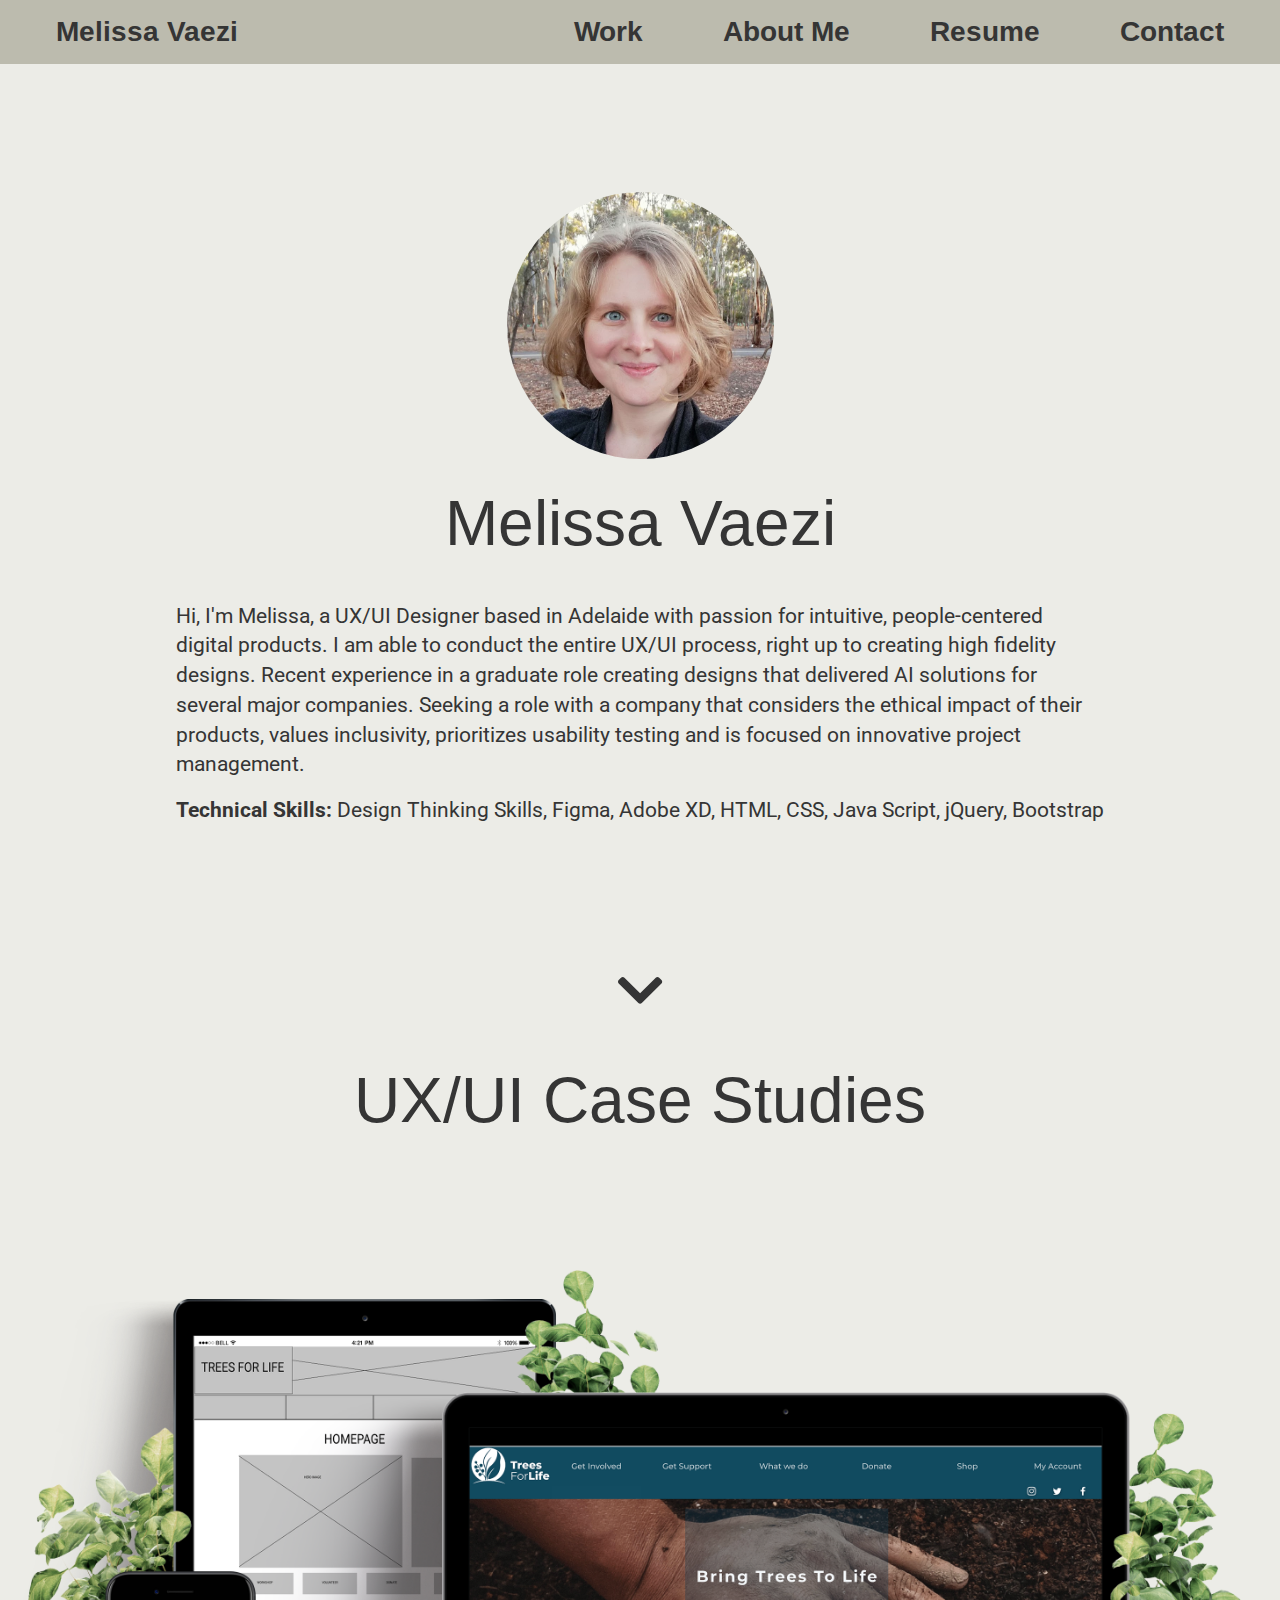
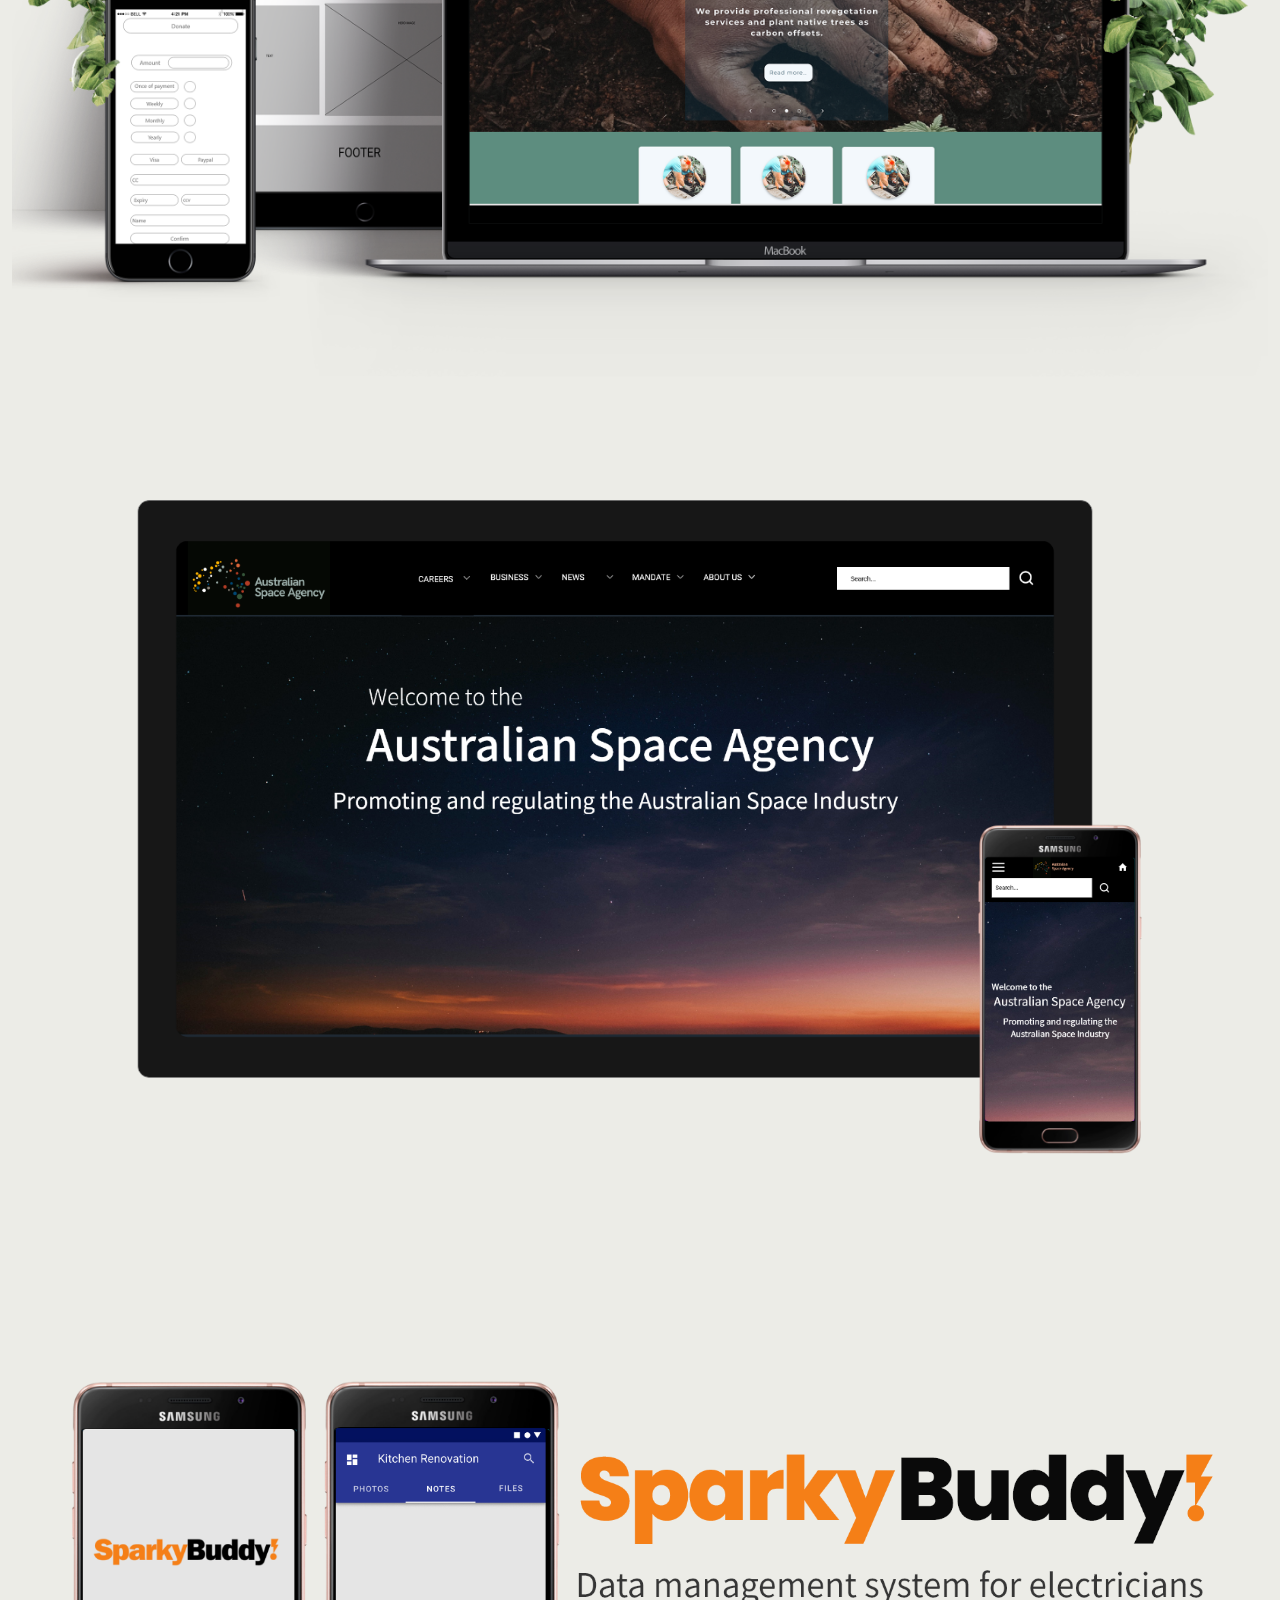
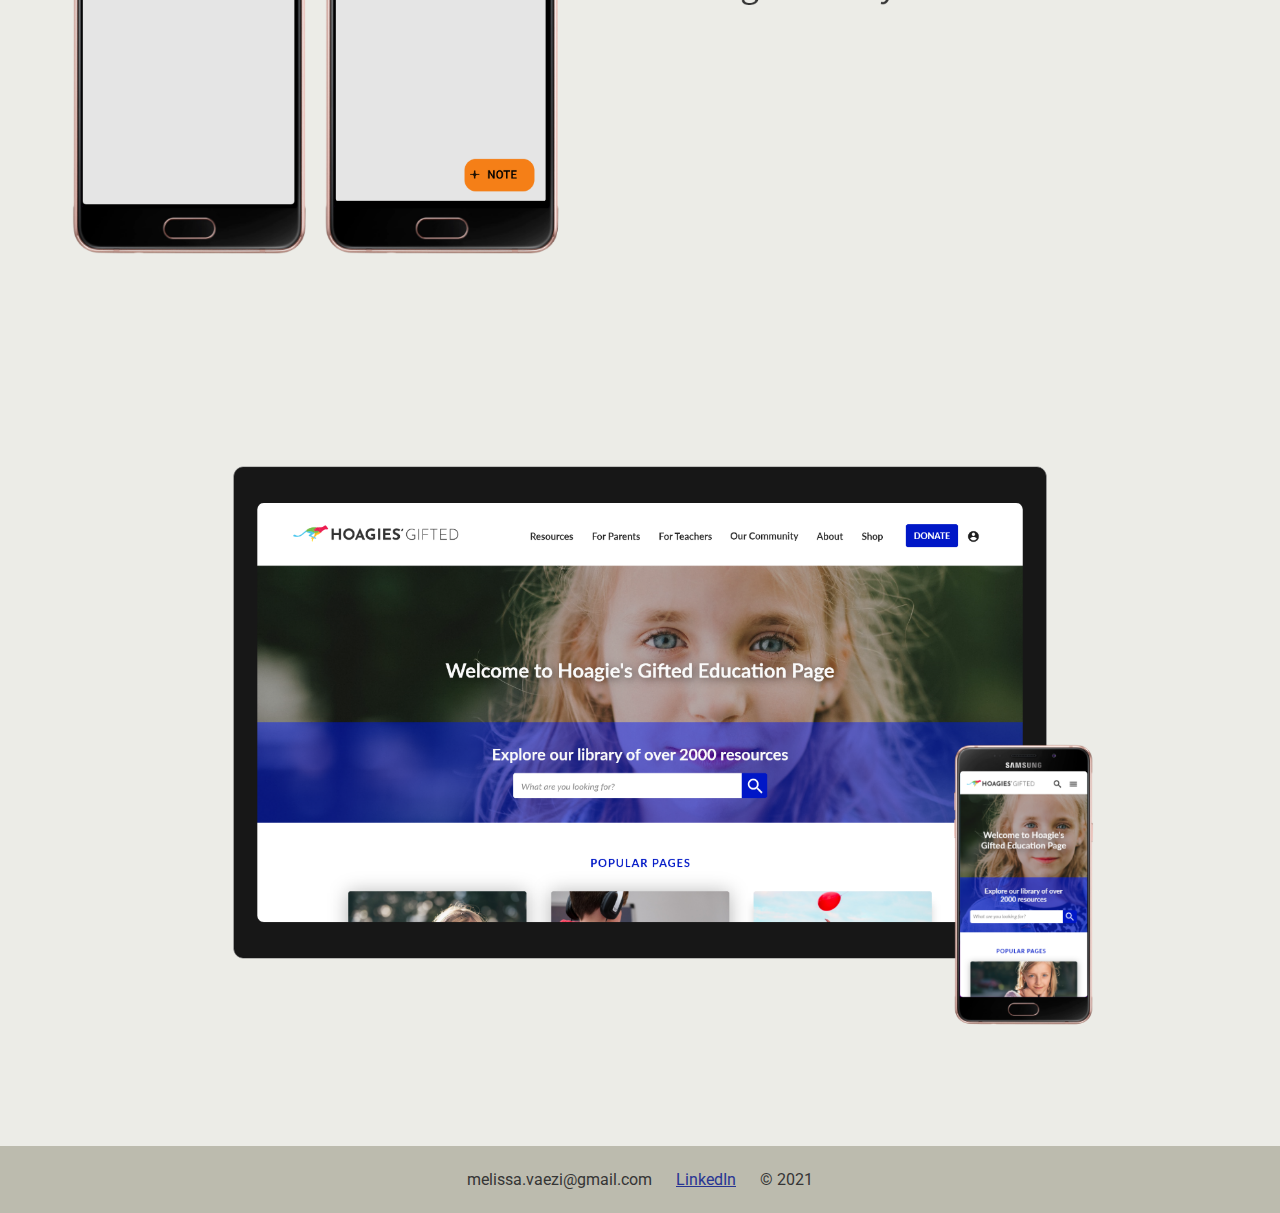
<file: index.html>
<!-- Homepage html -->
<!DOCTYPE html>
<html lang="en">

<head>
    <meta charset="UTF-8">
    <meta name="viewport" content="width=device-width, initial-scale=1.0">
    <title>Melissa Vaezi Homepage</title>
    <link rel="stylesheet" type="text/css" href="./styles/main.css" media="all" />
    <link rel="stylesheet" type="text/css" href="./styles/header_footer.css" media="all" />
    <link rel="stylesheet" type="text/css" href="./styles/home.css" media="all" />
    <!-- Global site tag (gtag.js) - Google Analytics -->
    <script async src="https://www.googletagmanager.com/gtag/js?id=G-EQDKKWL2D2"></script>
    <script>
        window.dataLayer = window.dataLayer || [];

        function gtag() {
            dataLayer.push(arguments);
        }
        gtag('js', new Date());

        gtag('config', 'G-EQDKKWL2D2');
    </script>
</head>

<body>
    <header>
        <div class="headercontainer large-width centered-padded">
            <div class="logocontainer">
                <a href="index.html">
                    <div class="logo">
                        <h4>Melissa Vaezi</h4>
                    </div>
                </a>
                <a href="#" class="burger"><img src="./images/burger.png" /></a>
                <a href="#" class="cross"><img src="./images/cross.png" /></a>
            </div>
            <div class="navcontainer">
                <nav>
                    <a href="index.html#case-studies" class="menuitem">
                        <h4>Work</h4>
                    </a>
                    <a href="about.html" class="menuitem">
                        <h4>About Me</h4>
                    </a>
                    <a href="Melissa Vaezi Resume.pdf" target="_blank" class="menuitem">
                        <h4>Resume</h4>
                    </a>
                    <a href="contact.html" class="menuitem">
                        <h4>Contact</h4>
                    </a>
                </nav>
            </div>
        </div>
    </header>

    <main>
        <div class="bio small-width centered-padded">
            <div class="containerProfilePic">
                <img src="./images/home/profile.png" alt="Melissa Vaezi profile pic">
            </div>
            <div class="biotitle">
                <h1>Melissa Vaezi</h1>
            </div>
            <div class="biotext body1">
                <p>
                    Hi, I'm Melissa, a UX/UI Designer based in Adelaide with passion for intuitive, people-centered digital products. I am able to conduct the entire UX/UI process, right up to creating high fidelity designs. Recent experience in a graduate role creating
                    designs that delivered AI solutions for several major companies. Seeking a role with a company that considers the ethical impact of their products, values inclusivity, prioritizes usability testing and is focused on innovative project
                    management.
                </P>

                <p><strong>
                Technical Skills:</strong> Design Thinking Skills, Figma, Adobe XD, HTML, CSS, Java Script, jQuery, Bootstrap</p>
            </div>
        </div>

        <div class="casestudy-heading narrowcontainer">
            <img class="chevron bounce" src="./images/chevron.png" alt="scroll down">
            <h1>UX/UI Case Studies</h1>
        </div>

        <a name="case-studies" class="anchor"></a>

        <div class="casestudy">
            <img src="./images/home/TFL.png" alt="Trees for Life Case Study" />
            <div class="overlay">
                <h3>Redesign a Not-for-Profit website responsively. Group project at the University of Adelaide. UX/UI</h3>
                <a class="view-casestudy-button" href="./case_study_1.html">View Case-Study ></a>
            </div>
        </div>

        <div class="casestudy">
            <img src="./images/home/ASA.png" alt="Australian Space Agency Case Study">
            <div class="overlay">
                <h3>Redesign a Government Website homepage responsively. Individual project at the University of Adelaide. UI</h3>
                <a class="view-casestudy-button" href="./case_study_2.html">View Case-Study ></a>
            </div>
        </div>


        <div class="casestudy">
            <img src="./images/home/SB.png" alt="Sparky Buddy Case Study">
            <div class="overlay">
                <h3>Design a Useful Mobile App Group Project at the University of Adelaide. UX/UI</h3>
                <a class="view-casestudy-button" href="./case_study_3.html">View Case-Study ></a>
            </div>
        </div>

        <div class="casestudy">
            <img src="./images/hoagies/hoagies-display.png" alt="Hoagies Gifted Education Case Study">
            <div class="overlay">
                <h3>Responsive Redesign of a Website Group Project at the University of Adelaide. UX/UI/Front-end development</h3>
                <a class="view-casestudy-button" href="./case_study_4.html">View Case-Study ></a>
            </div>
        </div>

    </main>
    <div class="spacer1"></div>

    <footer>
        <div class="footercontainer large-width centered-padded">
            <div class="footer-button">
                <p>melissa.vaezi@gmail.com</p>
            </div>
            <a href="https://www.linkedin.com/in/melissa-vaezi/" target="_blank" class="footer-button">
                <p>LinkedIn</p>
            </a>
            <div class="footer-button">
                <p>© 2021</p>
            </div>
        </div>
    </footer>

    <script src="https://ajax.googleapis.com/ajax/libs/jquery/3.4.1/jquery.min.js"></script>
    <script src="./scripts/main.js"></script>

</body>

</html>
</file>
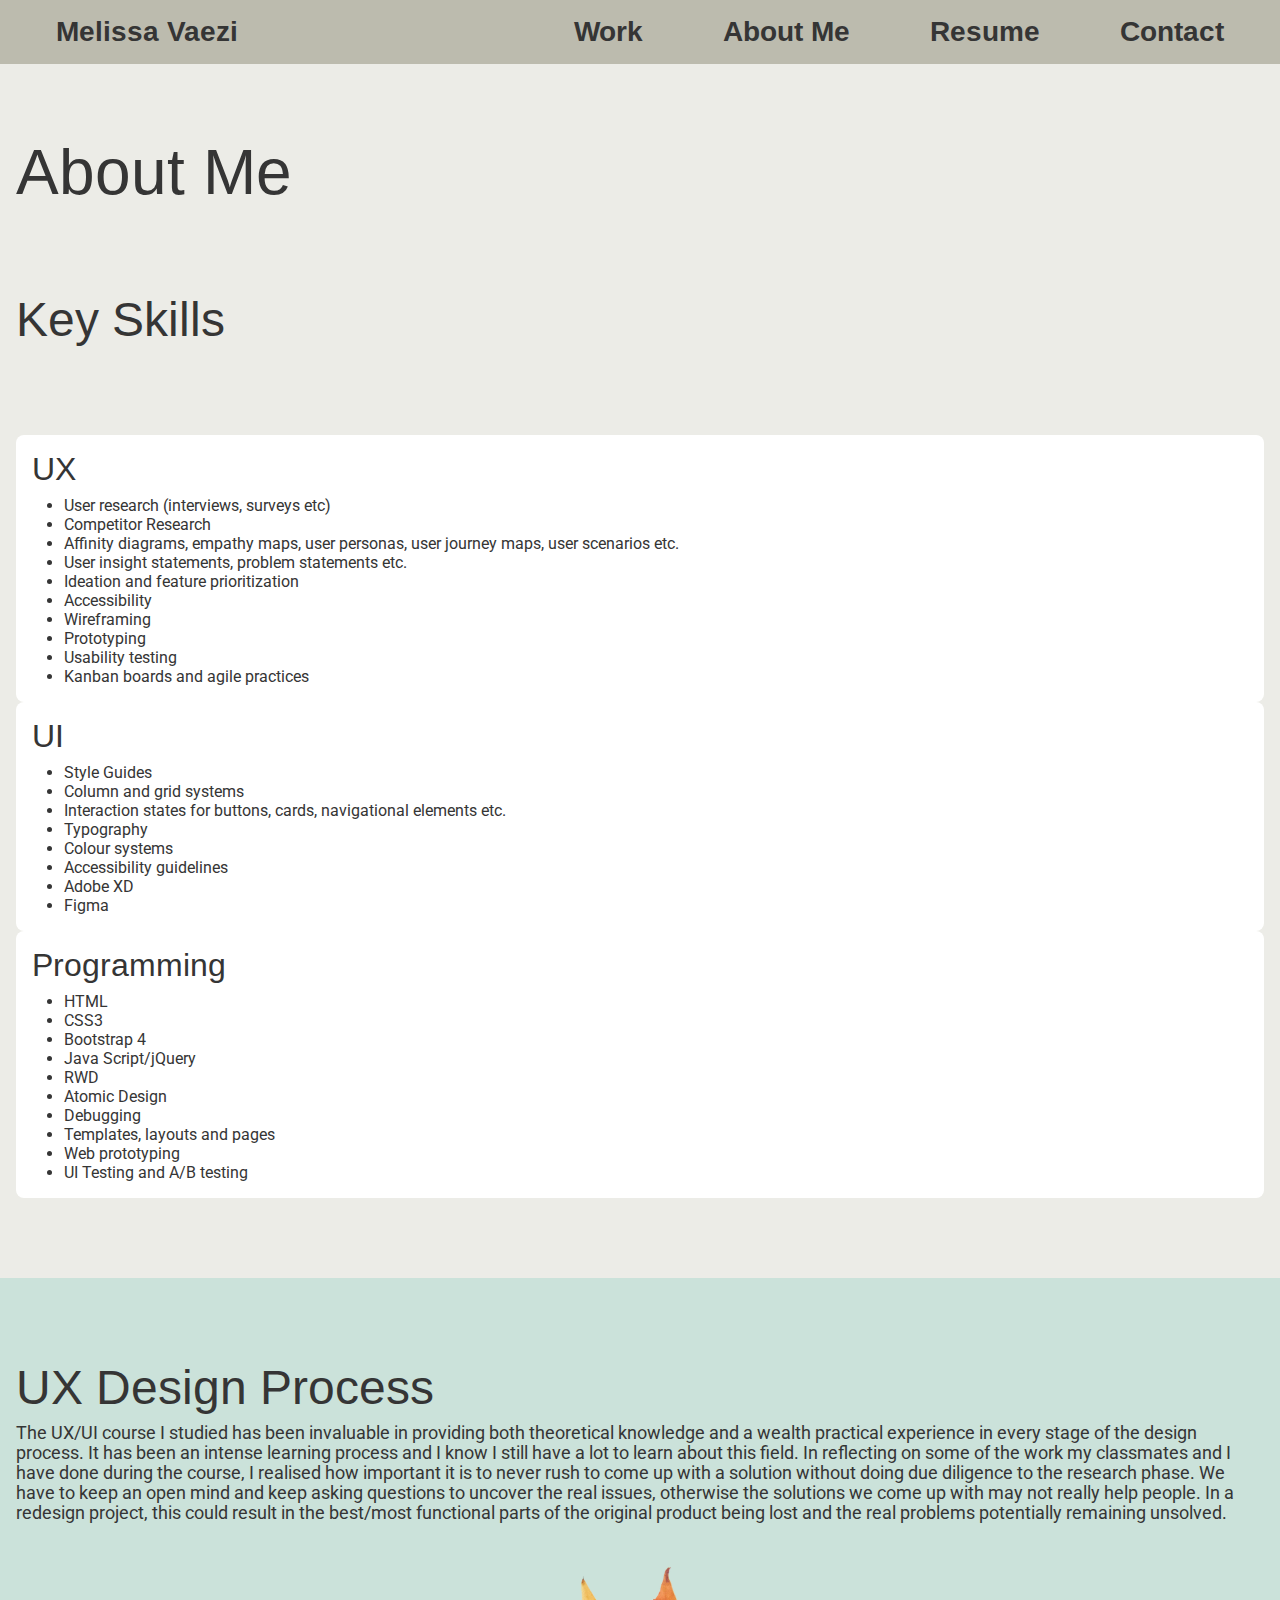
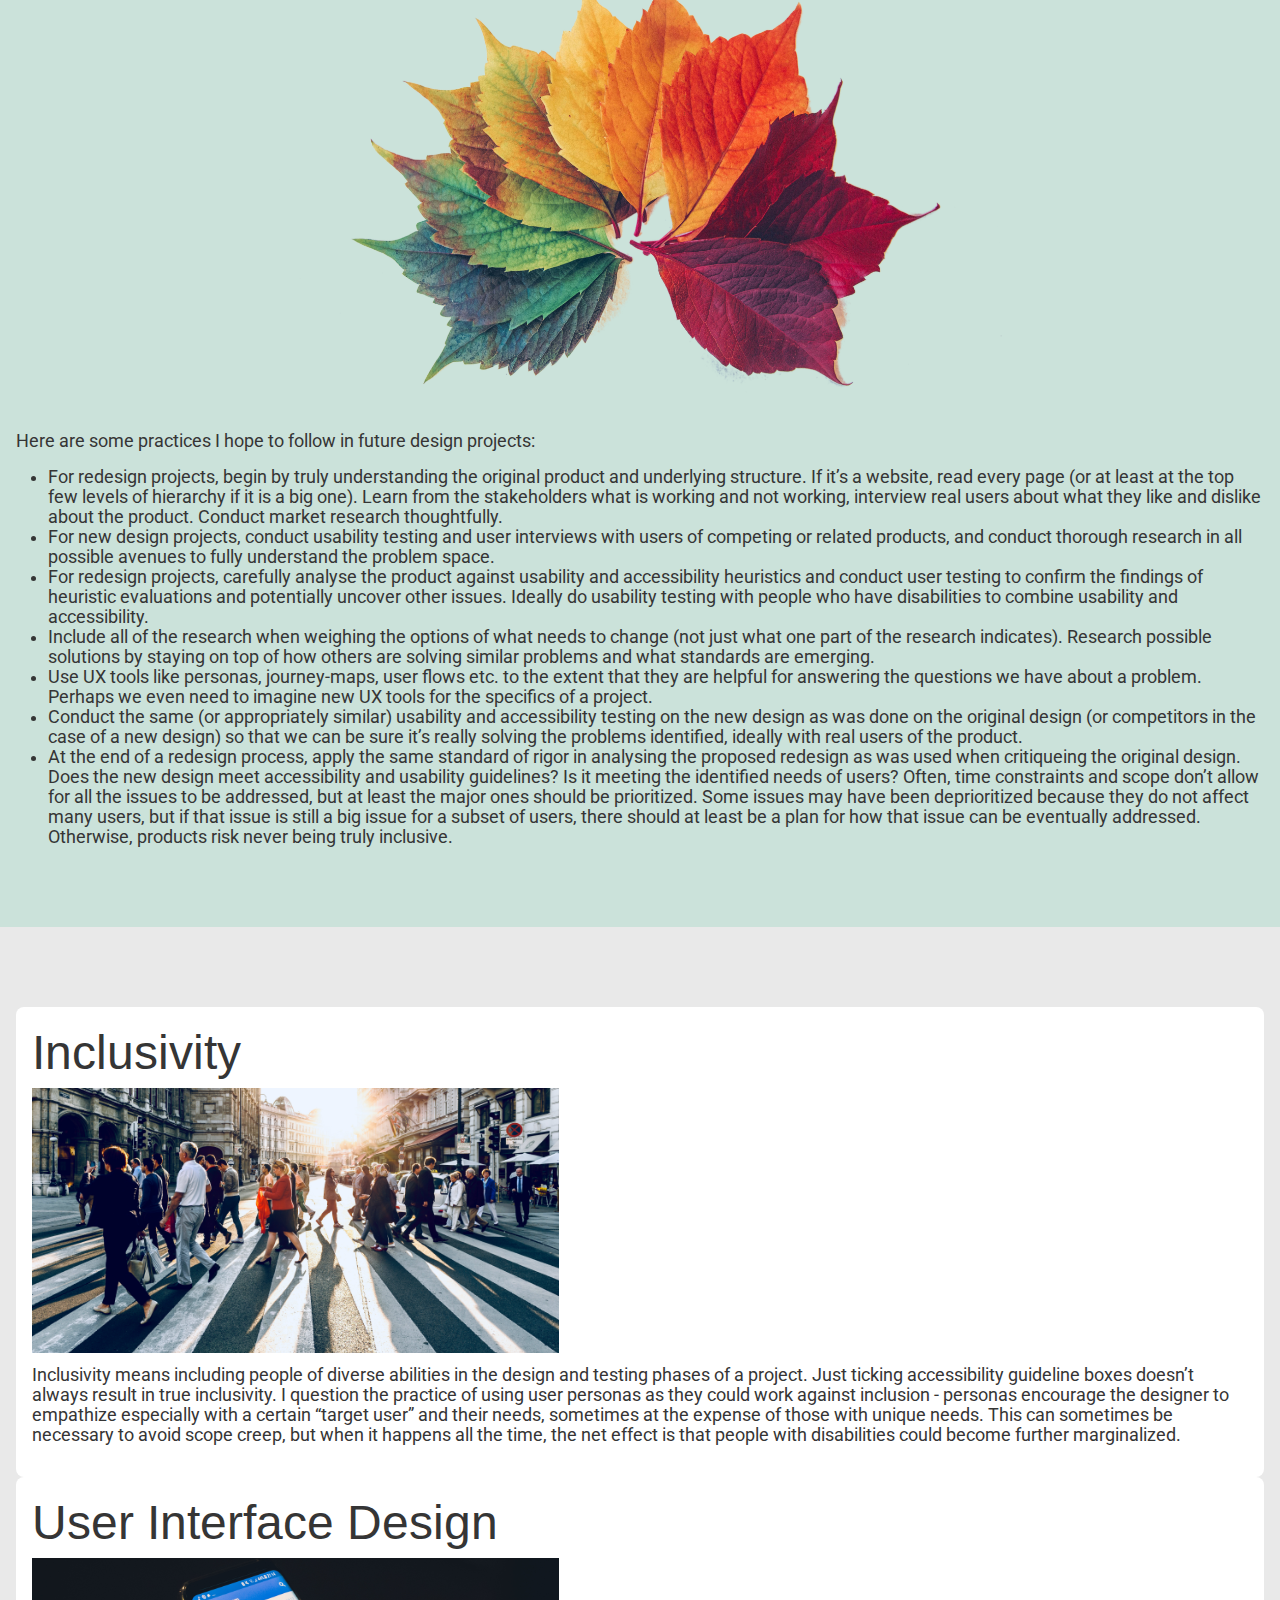
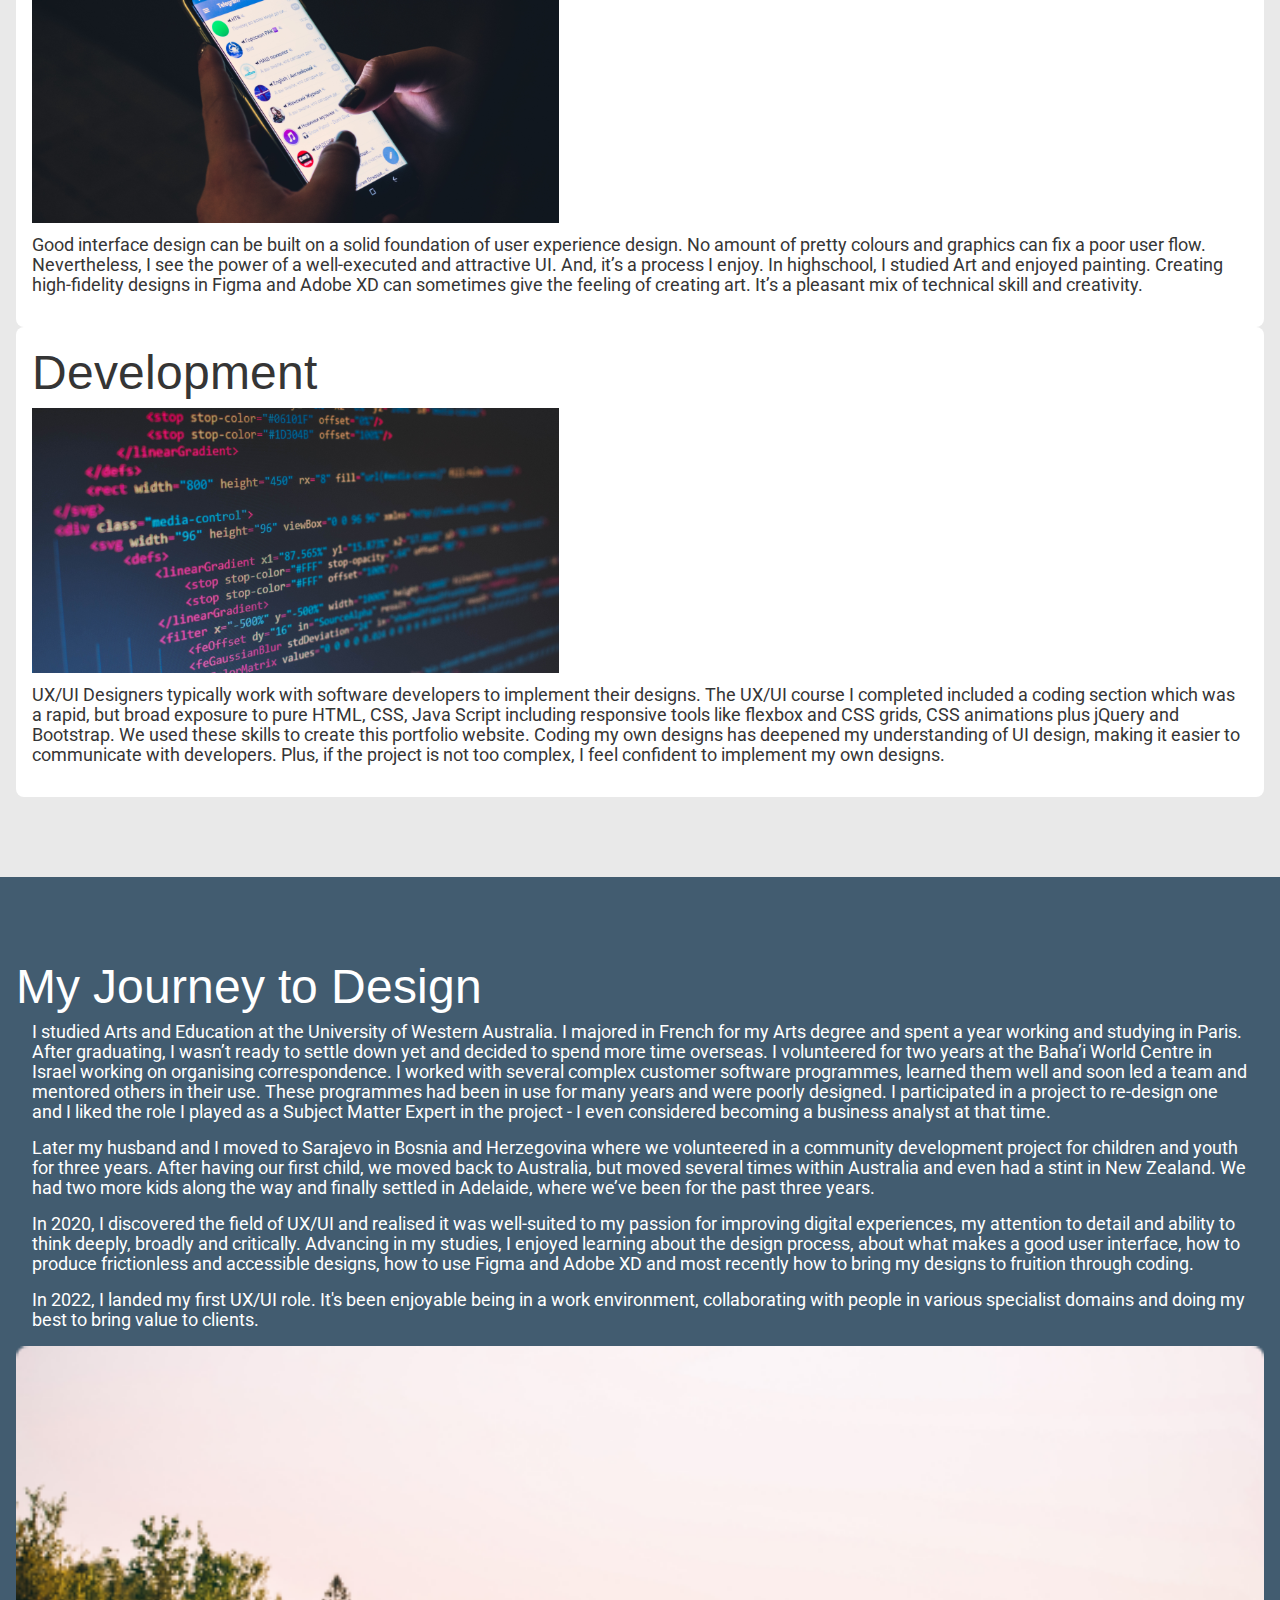
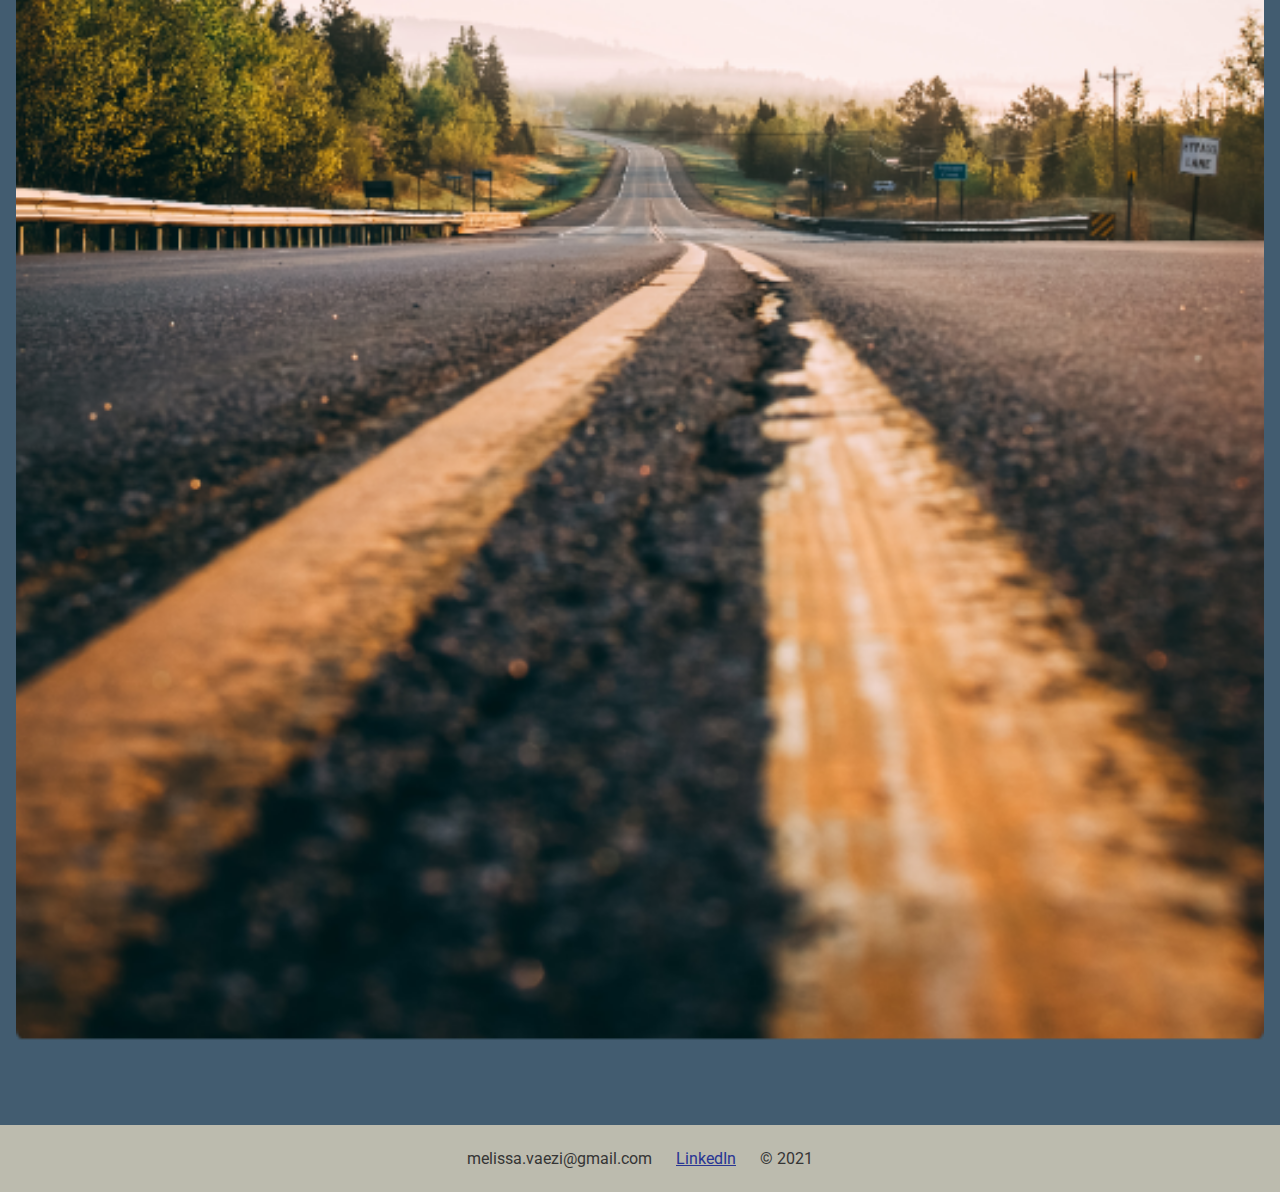
<file: about.html>
<!DOCTYPE html>
<html lang="en">

<head>
    <meta charset="UTF-8">
    <meta name="viewport" content="width=device-width, initial-scale=1.0">
    <title>About Me</title>
    <link href="https://cdn.jsdelivr.net/npm/bootstrap@5.0.0-beta1/dist/css/bootstrap.min.css" rel="stylesheet" integrity="sha384-giJF6kkoqNQ00vy+HMDP7azOuL0xtbfIcaT9wjKHr8RbDVddVHyTfAAsrekwKmP1" crossorigin="anonymous">
    <link rel="stylesheet" type="text/css" href="./styles/main.css" media="all" />
    <link rel="stylesheet" type="text/css" href="./styles/header_footer.css" media="all" />
    <link rel="stylesheet" type="text/css" href="./styles/about.css" media="all" />
    <!-- Global site tag (gtag.js) - Google Analytics -->
    <script async src="https://www.googletagmanager.com/gtag/js?id=G-EQDKKWL2D2"></script>
    <script>
        window.dataLayer = window.dataLayer || [];

        function gtag() {
            dataLayer.push(arguments);
        }
        gtag('js', new Date());

        gtag('config', 'G-EQDKKWL2D2');
    </script>
</head>

<body>
    <header>
        <div class="headercontainer large-width centered-padded">
            <div class="logocontainer">
                <a href="index.html">
                    <div class="logo">
                        <h4>Melissa Vaezi</h4>
                    </div>
                </a>
                <a href="#" class="burger"><img src="./images/burger.png" /></a>
                <a href="#" class="cross"><img src="./images/cross.png" /></a>
            </div>
            <div class="navcontainer">
                <nav>
                    <a href="index.html#case-studies" class="menuitem">
                        <h4>Work</h4>
                    </a>
                    <a href="about.html" class="menuitem">
                        <h4>About Me</h4>
                    </a>
                    <a href="Melissa Vaezi Resume.pdf" target="_blank" class="menuitem">
                        <h4>Resume</h4>
                    </a>
                    <a href="contact.html" class="menuitem">
                        <h4>Contact</h4>
                    </a>
                </nav>
            </div>
        </div>
    </header>

    <main>

        <div class="styled-text centered-padded large-width">
            <div class="spacer1"></div>
            <h1>About Me</h1>
            <div class="spacer1"></div>
            <h2>Key Skills</h2>
            <div class="spacer1"></div>

            <div class="row d-flex justify-content-center">

                <div class="card m-3 col-lg-3">
                    <h3>UX</h3>
                    <ul>
                        <li>User research (interviews, surveys etc)</li>
                        <li>Competitor Research</li>
                        <li>Affinity diagrams, empathy maps, user personas, user journey maps, user scenarios etc.</li>
                        <li>User insight statements, problem statements etc.</li>
                        <li>Ideation and feature prioritization</li>
                        <li>Accessibility</li>
                        <li>Wireframing</li>
                        <li>Prototyping</li>
                        <li>Usability testing</li>
                        <li>Kanban boards and agile practices</li>
                    </ul>
                </div>

                <div class="card m-3 col-12 col-lg-3">
                    <h3>UI</h3>
                    <ul>
                        <li>Style Guides</li>
                        <li>Column and grid systems</li>
                        <li>Interaction states for buttons, cards, navigational elements etc.</li>
                        <li>Typography</li>
                        <li>Colour systems</li>
                        <li>Accessibility guidelines</li>
                        <li>Adobe XD</li>
                        <li>Figma</li>
                    </ul>
                </div>

                <div class="card m-3 col-12 col-lg-3">
                    <h3>Programming</h3>
                    <ul>
                        <li>HTML</li>
                        <li>CSS3</li>
                        <li>Bootstrap 4</li>
                        <li>Java Script/jQuery</li>
                        <li>RWD</li>
                        <li>Atomic Design</li>
                        <li>Debugging</li>
                        <li>Templates, layouts and pages</li>
                        <li>Web prototyping</li>
                        <li>UI Testing and A/B testing</li>
                    </ul>
                </div>
            </div>
            <div class="spacer1"></div>
        </div>


        <div class="container-fluid background1">
            <div class="spacer1"></div>
            <div class="row">
                <div class="styled-text centered-padded large-width body2 col-12">
                    <h2>UX Design Process</h2>

                    <p>The UX/UI course I studied has been invaluable in providing both theoretical knowledge and a wealth practical experience in every stage of the design process. It has been an intense learning process and I know I still have a lot to
                        learn about this field. In reflecting on some of the work my classmates and I have done during the course, I realised how important it is to never rush to come up with a solution without doing due diligence to the research phase.
                        We have to keep an open mind and keep asking questions to uncover the real issues, otherwise the solutions we come up with may not really help people. In a redesign project, this could result in the best/most functional parts of
                        the original product being lost and the real problems potentially remaining unsolved.
                    </p>
                </div>
                <div class="centered">
                    <img class="col-6 col-md-5 col-lg-4 col-xl-3 col-xxl-2" src="images/about/leaves.png" />
                </div>

                <div class="styled-text centered-padded large-width body2 col-12">
                    <p>Here are some practices I hope to follow in future design projects:
                    </p>
                    <ul>
                        <li>For redesign projects, begin by truly understanding the original product and underlying structure. If it’s a website, read every page (or at least at the top few levels of hierarchy if it is a big one). Learn from the stakeholders
                            what is working and not working, interview real users about what they like and dislike about the product. Conduct market research thoughtfully.</li>
                        <li>For new design projects, conduct usability testing and user interviews with users of competing or related products, and conduct thorough research in all possible avenues to fully understand the problem space.</li>

                        <li> For redesign projects, carefully analyse the product against usability and accessibility heuristics and conduct user testing to confirm the findings of heuristic evaluations and potentially uncover other issues. Ideally do usability
                            testing with people who have disabilities to combine usability and accessibility.</li>
                        <li>Include all of the research when weighing the options of what needs to change (not just what one part of the research indicates). Research possible solutions by staying on top of how others are solving similar problems and what
                            standards are emerging.
                        </li>
                        <li>Use UX tools like personas, journey-maps, user flows etc. to the extent that they are helpful for answering the questions we have about a problem. Perhaps we even need to imagine new UX tools for the specifics of a project.</li>
                        <li>Conduct the same (or appropriately similar) usability and accessibility testing on the new design as was done on the original design (or competitors in the case of a new design) so that we can be sure it’s really solving the problems
                            identified, ideally with real users of the product.
                        </li>
                        <li>At the end of a redesign process, apply the same standard of rigor in analysing the proposed redesign as was used when critiqueing the original design. Does the new design meet accessibility and usability guidelines? Is it meeting
                            the identified needs of users? Often, time constraints and scope don’t allow for all the issues to be addressed, but at least the major ones should be prioritized. Some issues may have been deprioritized because they do not
                            affect many users, but if that issue is still a big issue for a subset of users, there should at least be a plan for how that issue can be eventually addressed. Otherwise, products risk never being truly inclusive.</li>
                    </ul>
                </div>
            </div>
            <div class="spacer1"></div>
        </div>

        </div>


        <div class="grey-bg container-fluid">
            <div class="spacer1"></div>

            <div class="row d-flex justify-content-center styled-text centered-padded large-width">
                <div class="card m-3 col-12 col-lg-3 body2">

                    <h2>Inclusivity</h2>
                    <img src="images/about/people.png" alt="People crossing a road">
                    <p>Inclusivity means including people of diverse abilities in the design and testing phases of a project. Just ticking accessibility guideline boxes doesn’t always result in true inclusivity. I question the practice of using user personas
                        as they could work against inclusion - personas encourage the designer to empathize especially with a certain “target user” and their needs, sometimes at the expense of those with unique needs. This can sometimes be necessary to
                        avoid scope creep, but when it happens all the time, the net effect is that people with disabilities could become further marginalized.
                    </p>
                </div>
                <div class="card m-3 col-12 col-lg-3 body2">
                    <h2>User Interface Design</h2>
                    <img src="./images/about/phone.png" alt="phone">
                    <p>Good interface design can be built on a solid foundation of user experience design. No amount of pretty colours and graphics can fix a poor user flow. Nevertheless, I see the power of a well-executed and attractive UI. And, it’s a
                        process I enjoy. In highschool, I studied Art and enjoyed painting. Creating high-fidelity designs in Figma and Adobe XD can sometimes give the feeling of creating art. It’s a pleasant mix of technical skill and creativity.</p>
                </div>
                <div class="card m-3 col-12 col-lg-3 body2">
                    <h2>Development</h2>
                    <img src="./images/about/programming.png" alt="programming">
                    <p>UX/UI Designers typically work with software developers to implement their designs. The UX/UI course I completed included a coding section which was a rapid, but broad exposure to pure HTML, CSS, Java Script including responsive tools
                        like flexbox and CSS grids, CSS animations plus jQuery and Bootstrap. We used these skills to create this portfolio website. Coding my own designs has deepened my understanding of UI design, making it easier to communicate with
                        developers. Plus, if the project is not too complex, I feel confident to implement my own designs.</p>
                </div>
            </div>
            <div class="spacer1"></div>
        </div>

        <div class="blue-bg container-fluid">
            <div class="spacer1"></div>

            <div class="col-12 styled-text centered-padded large-width white-text">
                <h2>My Journey to Design</h2>
            </div>

            <div class="styled-text centered-padded large-width">
                <div class=row>
                    <div class="white-text col-12 col-md-8 styled-text centered-padded large-width body2">

                        <p>I studied Arts and Education at the University of Western Australia. I majored in French for my Arts degree and spent a year working and studying in Paris. After graduating, I wasn’t ready to settle down yet and decided to spend
                            more time overseas. I volunteered for two years at the Baha’i World Centre in Israel working on organising correspondence. I worked with several complex customer software programmes, learned them well and soon led a team and
                            mentored others in their use. These programmes had been in use for many years and were poorly designed. I participated in a project to re-design one and I liked the role I played as a Subject Matter Expert in the project -
                            I even considered becoming a business analyst at that time.
                        </p>

                        <p>Later my husband and I moved to Sarajevo in Bosnia and Herzegovina where we volunteered in a community development project for children and youth for three years. After having our first child, we moved back to Australia, but moved
                            several times within Australia and even had a stint in New Zealand. We had two more kids along the way and finally settled in Adelaide, where we’ve been for the past three years.</p>

                        <p>In 2020, I discovered the field of UX/UI and realised it was well-suited to my passion for improving digital experiences, my attention to detail and ability to think deeply, broadly and critically. Advancing in my studies, I enjoyed
                            learning about the design process, about what makes a good user interface, how to produce frictionless and accessible designs, how to use Figma and Adobe XD and most recently how to bring my designs to fruition through coding.</p>
                        <p>In 2022, I landed my first UX/UI role. It's been enjoyable being in a work environment, collaborating with people in various specialist domains and doing my best to bring value to clients.</p>
                    </div>

                    <div class="col-12 col-md-4">
                        <img class="journey-img" src="./images/about/journey.png" alt="A road">
                    </div>
                </div>
            </div>

            <div class="spacer1"></div>
        </div>
    </main>

    <footer>
        <div class="footercontainer centered-padded large-width">
            <div class="footer-button">
                <p>melissa.vaezi@gmail.com</p>
            </div>
            <a href="https://www.linkedin.com/in/melissa-vaezi/" target="_blank" class="footer-button">
                <p>LinkedIn</p>
            </a>
            <div class="footer-button">
                <p>© 2021</p>
            </div>
        </div>
    </footer>

    <script src="https://cdn.jsdelivr.net/npm/bootstrap@5.0.0-beta1/dist/js/bootstrap.bundle.min.js" integrity="sha384-ygbV9kiqUc6oa4msXn9868pTtWMgiQaeYH7/t7LECLbyPA2x65Kgf80OJFdroafW" crossorigin="anonymous"></script>
    <script src="https://ajax.googleapis.com/ajax/libs/jquery/3.4.1/jquery.min.js"></script>
    <script src="./scripts/main.js"></script>
</body>

</html>
</file>
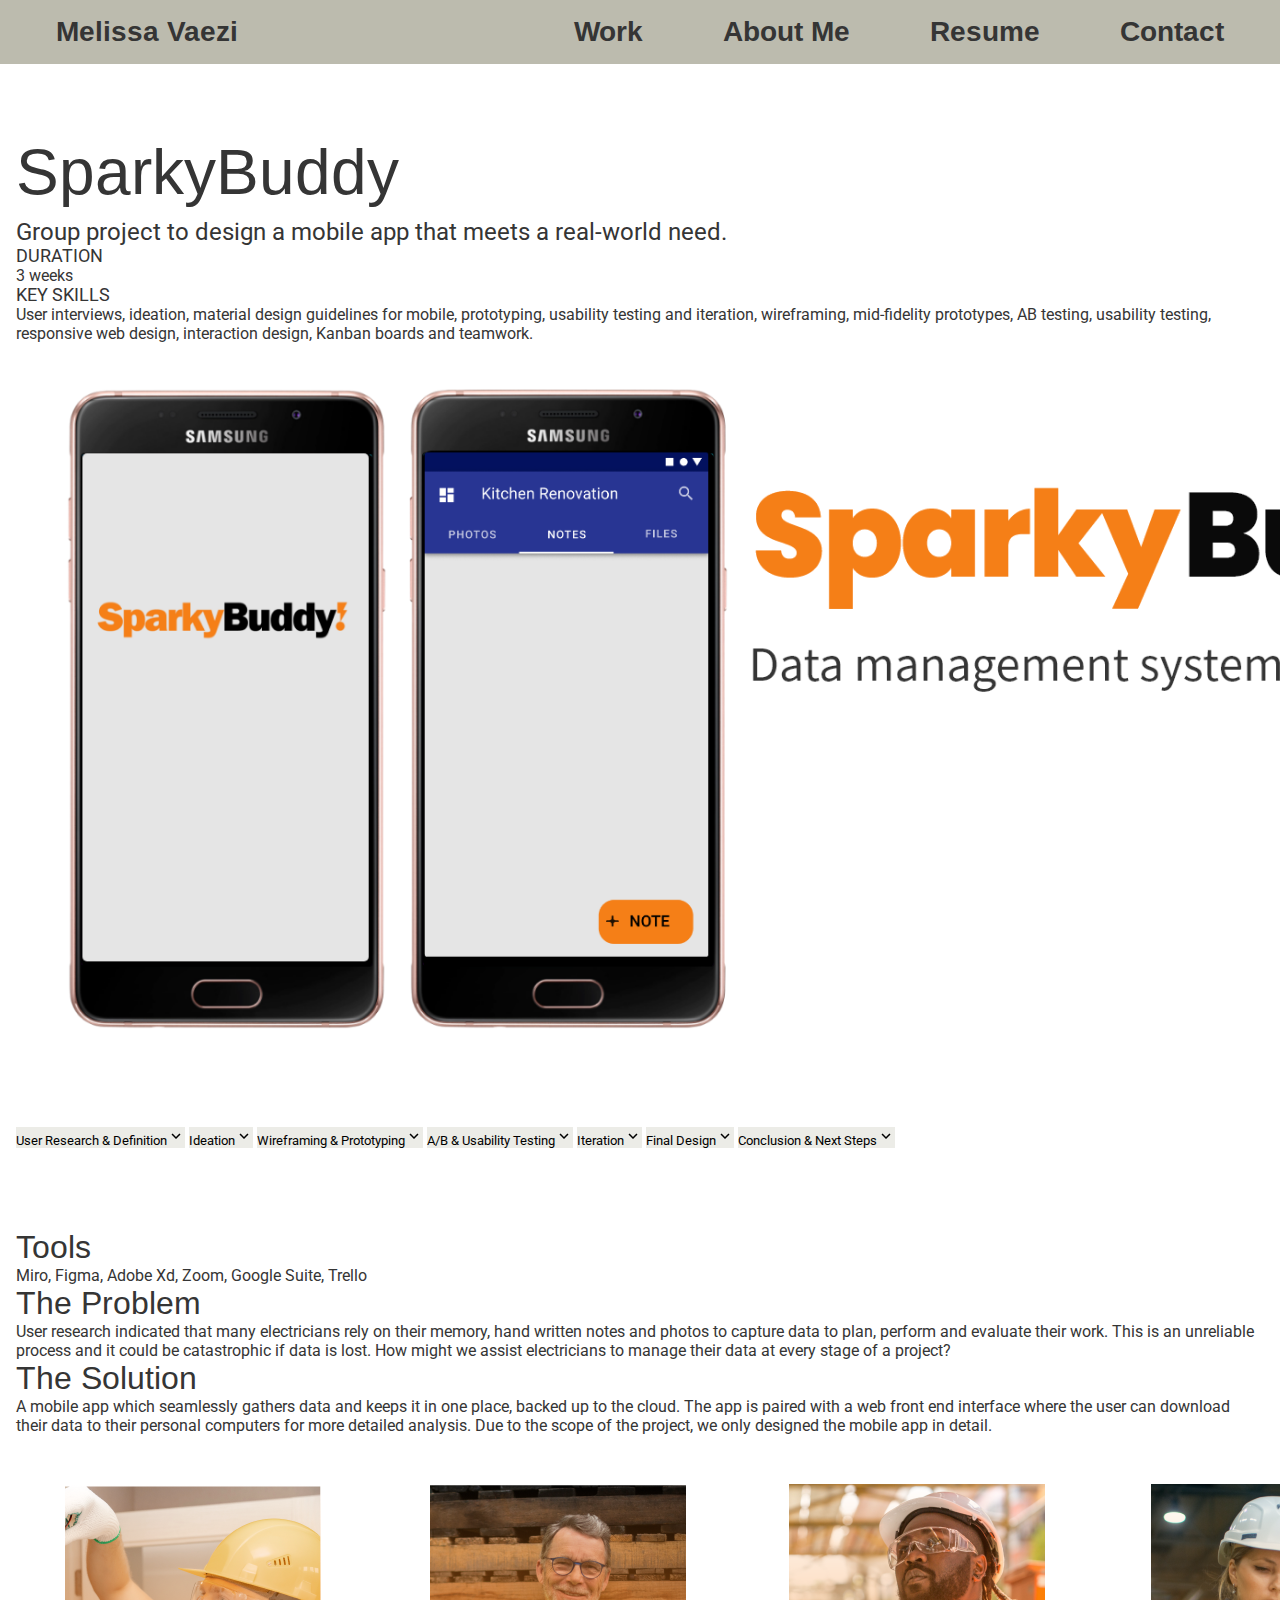
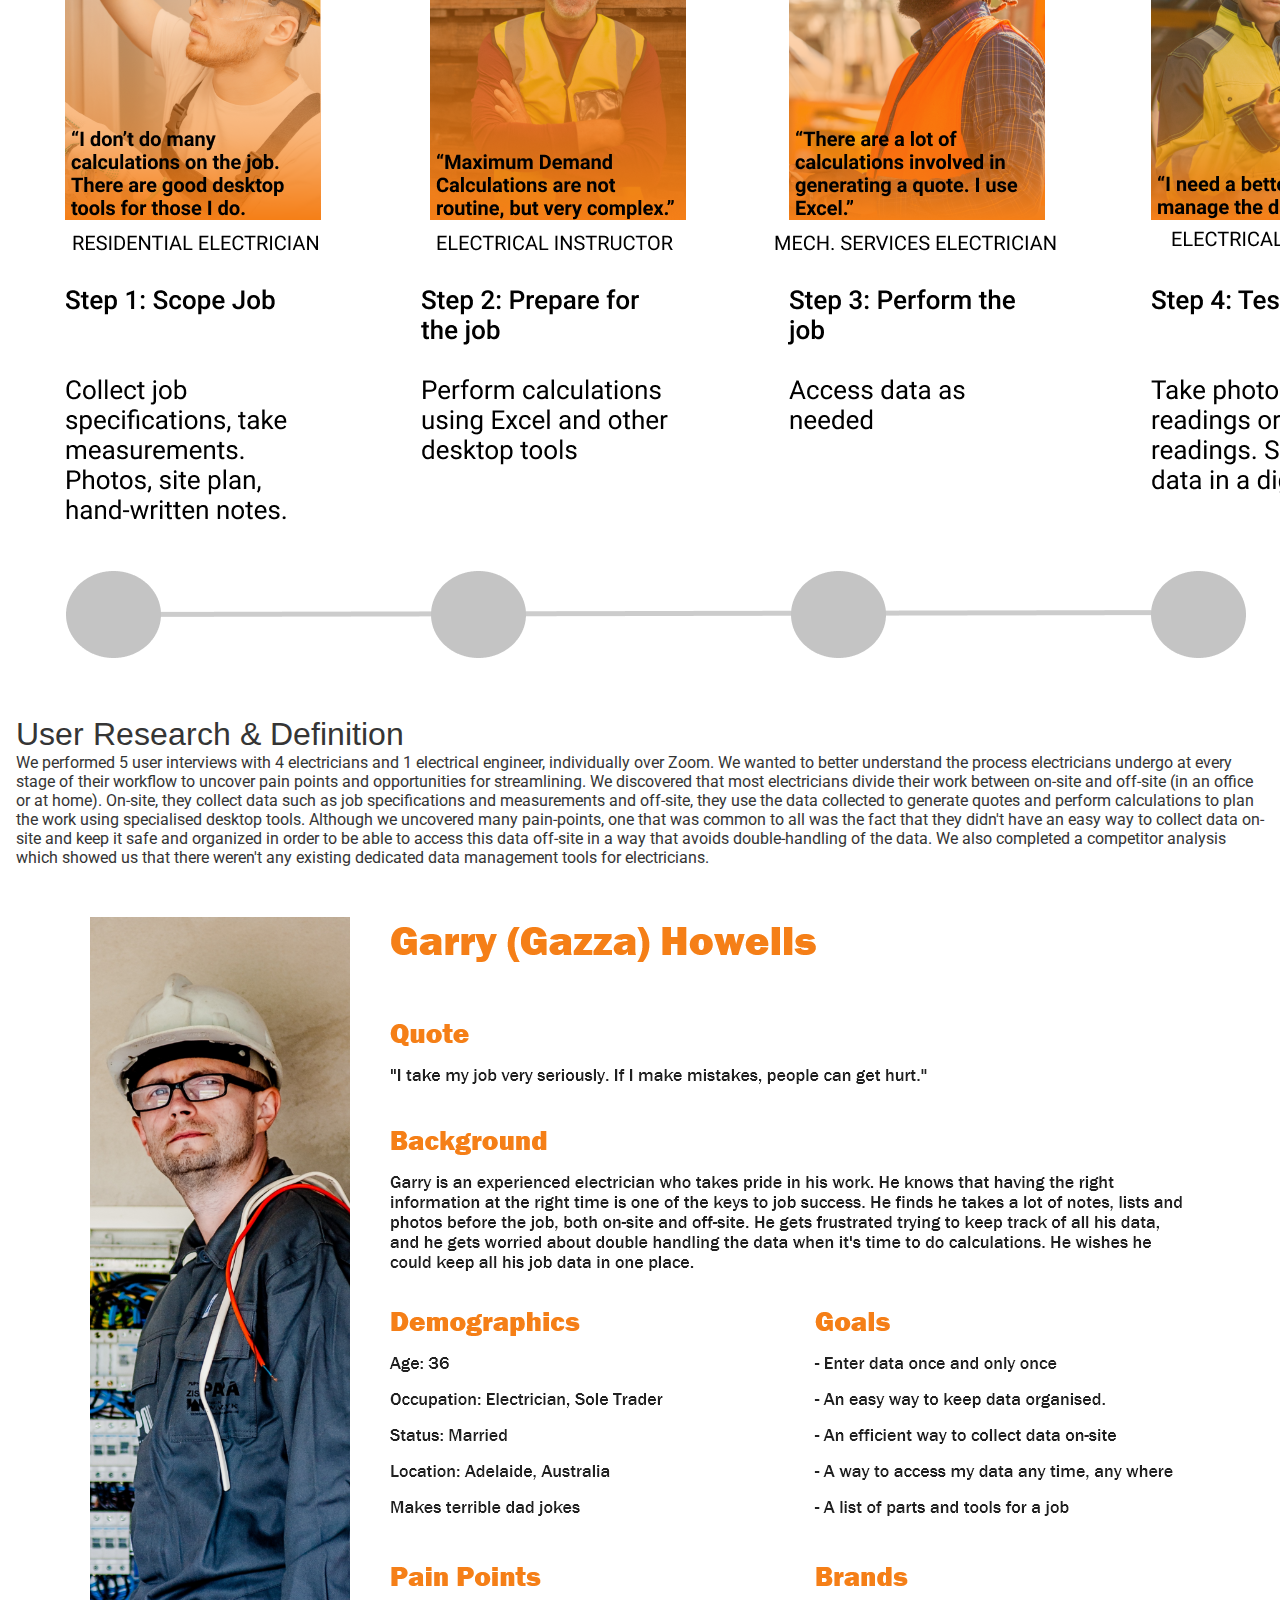
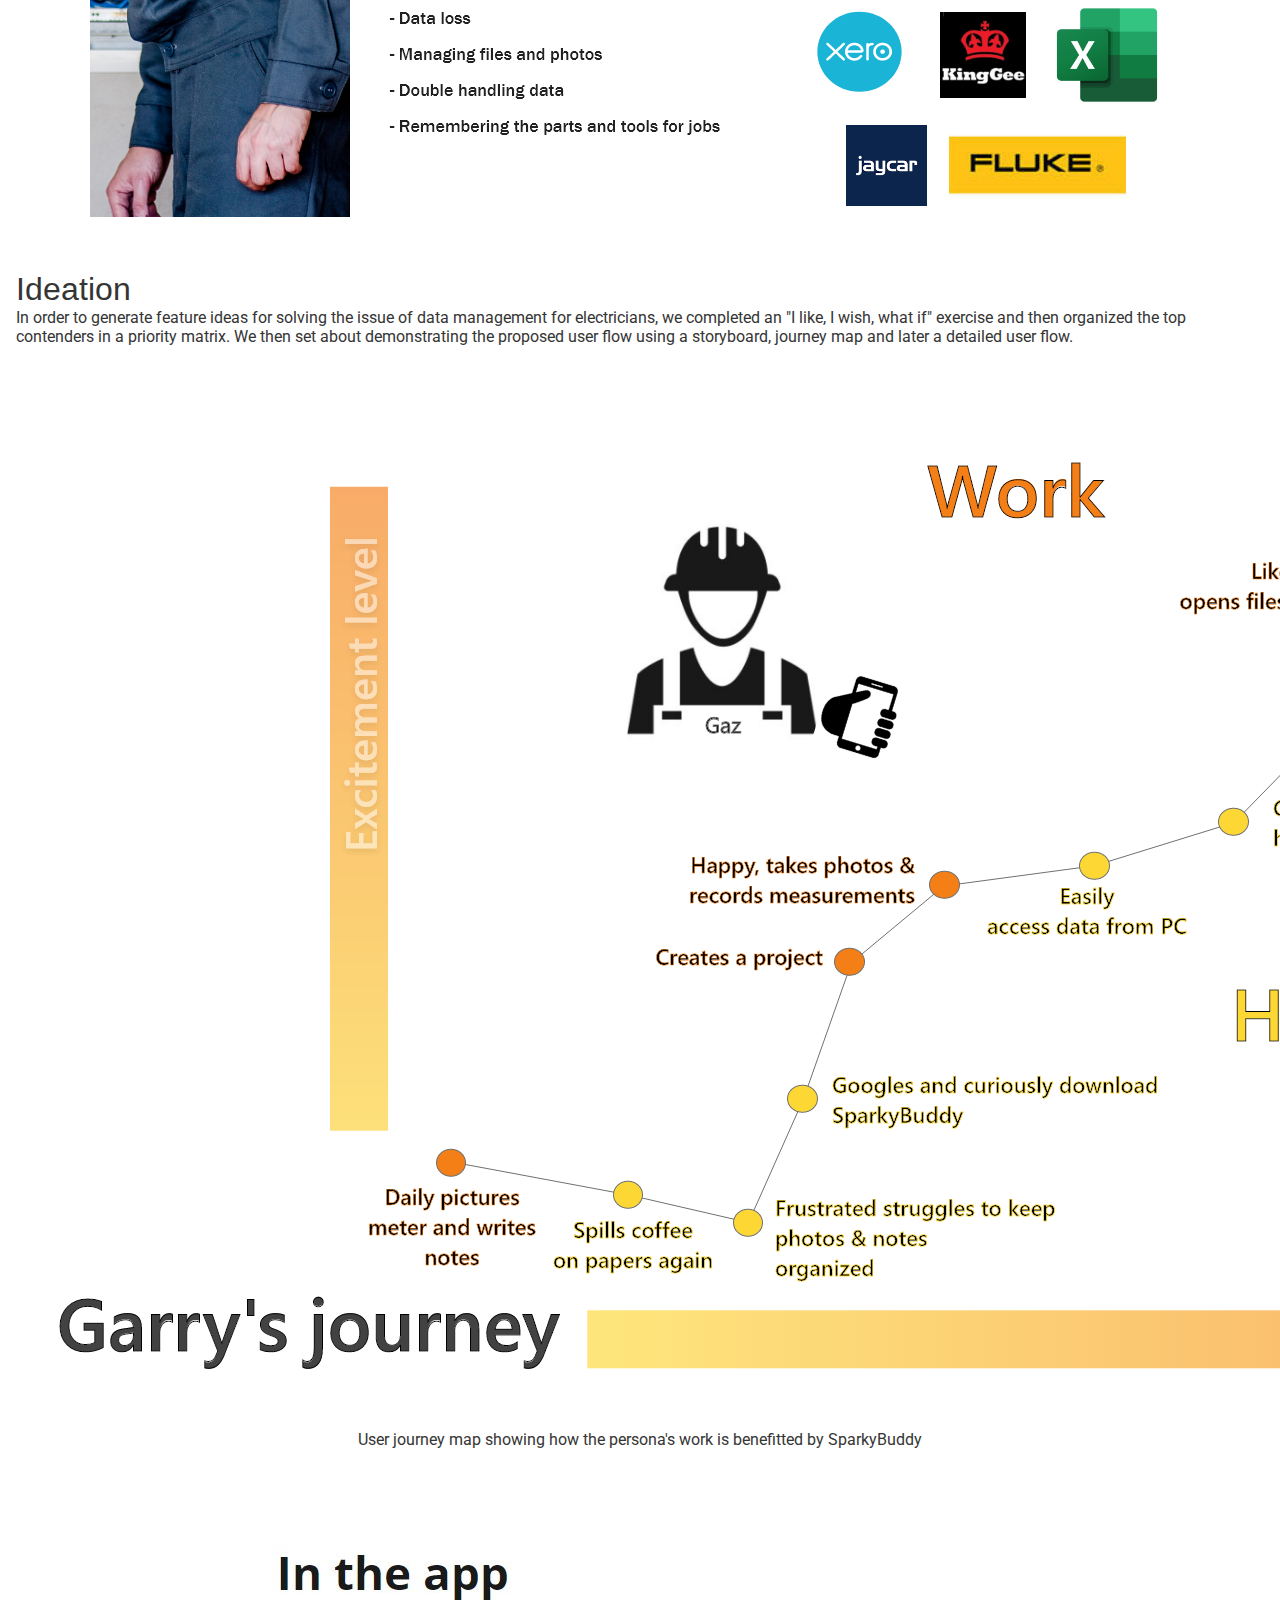
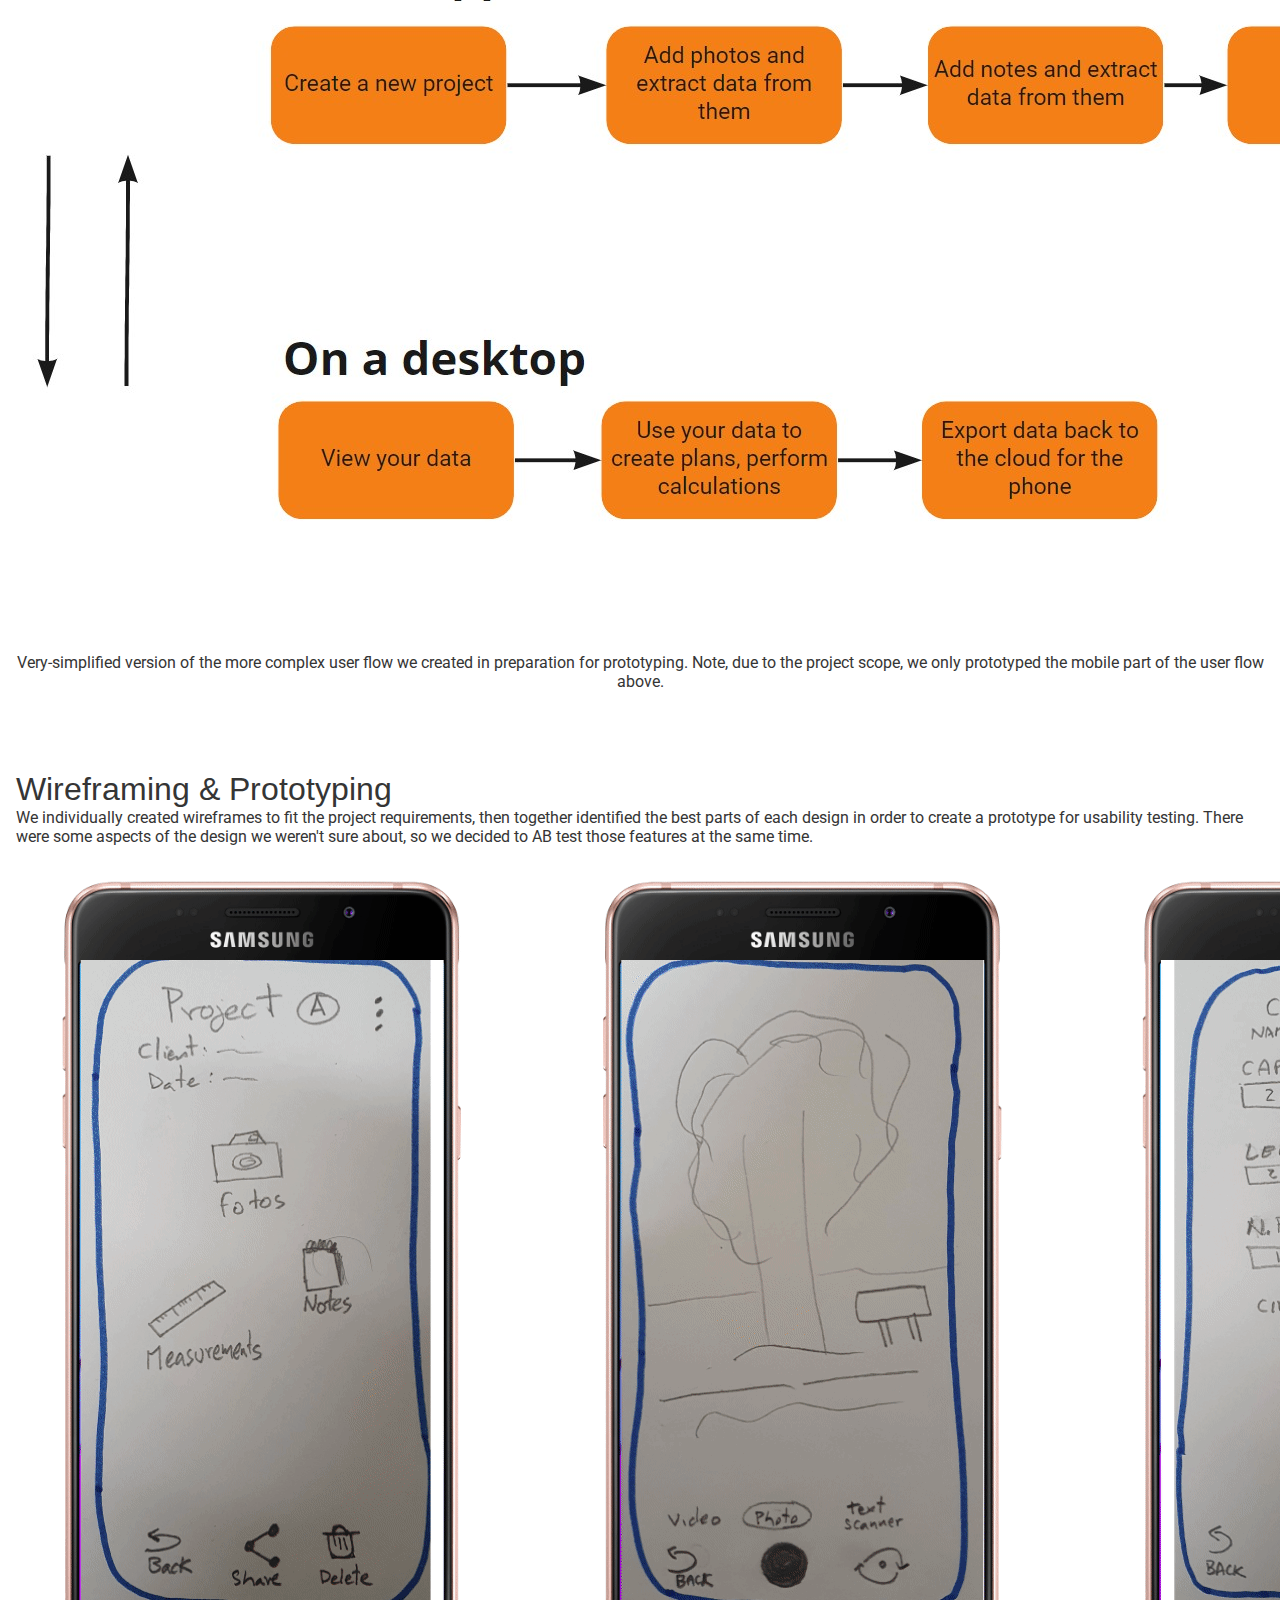
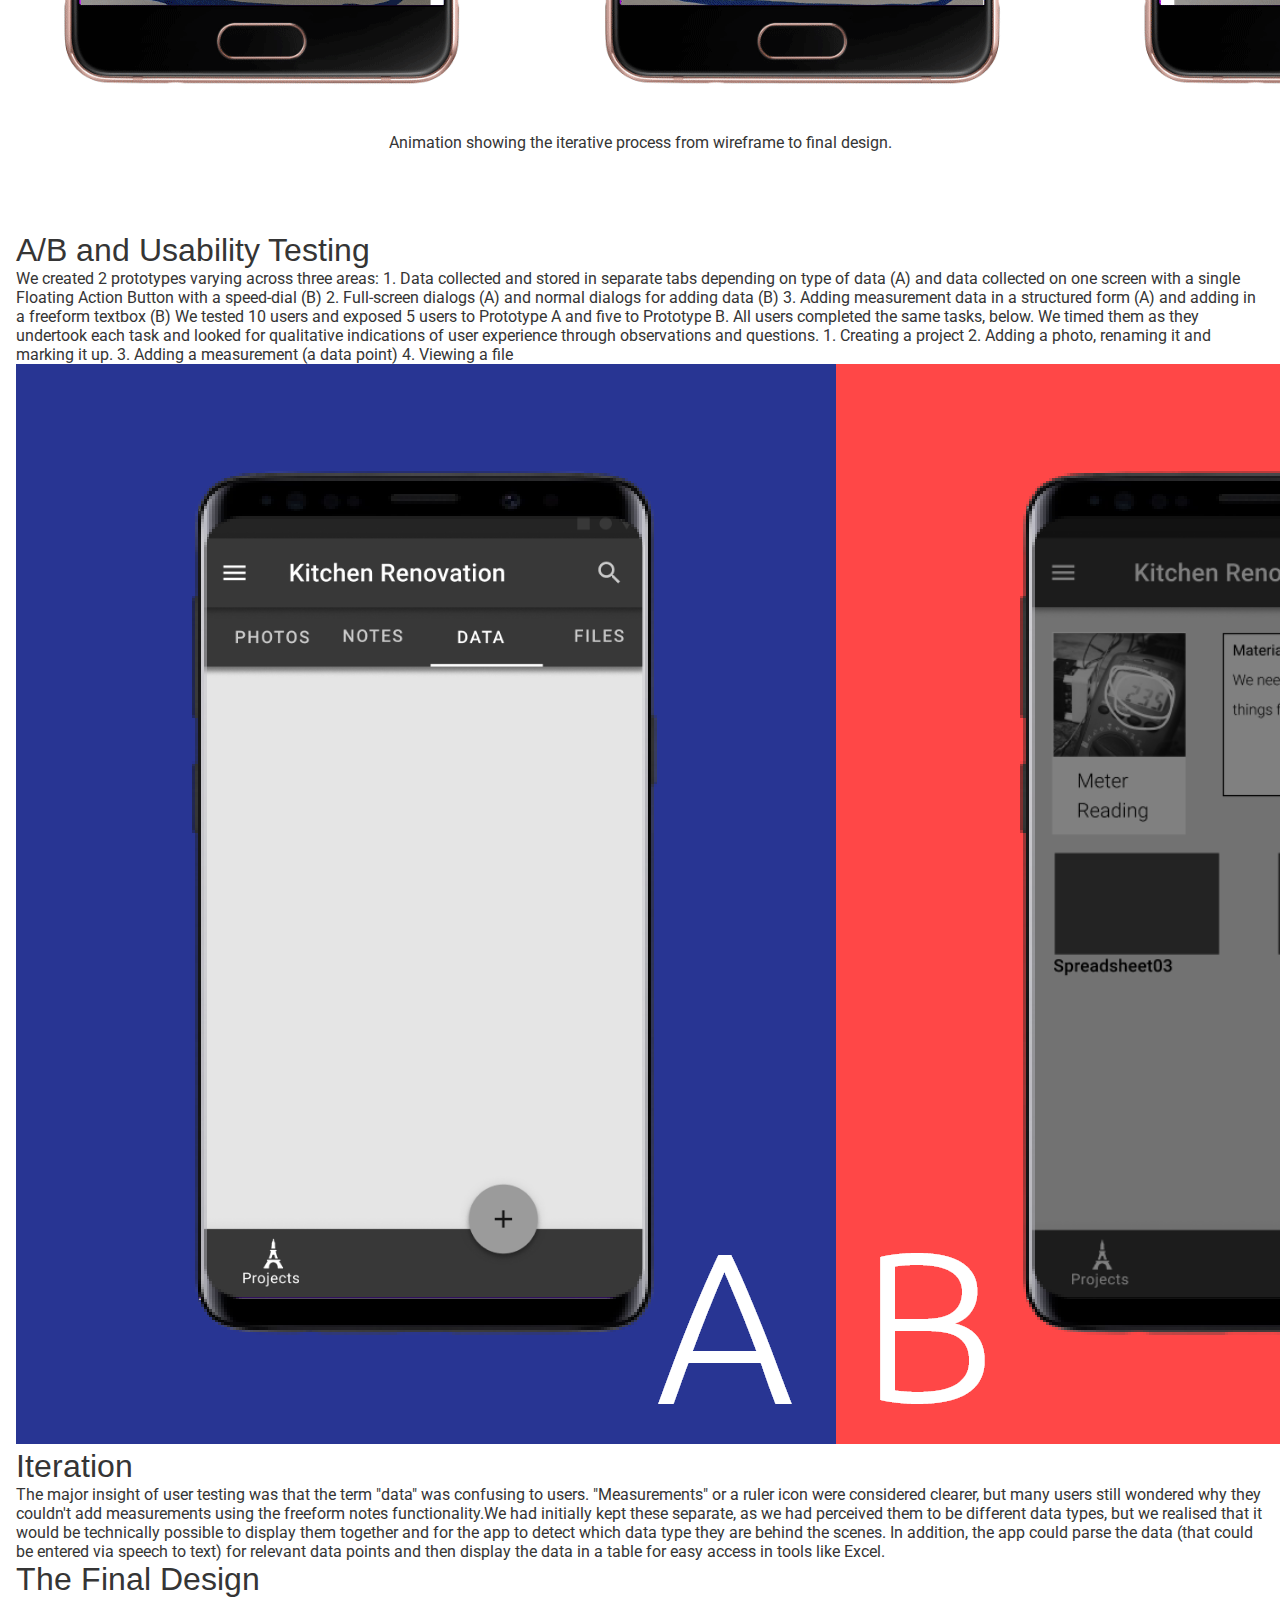
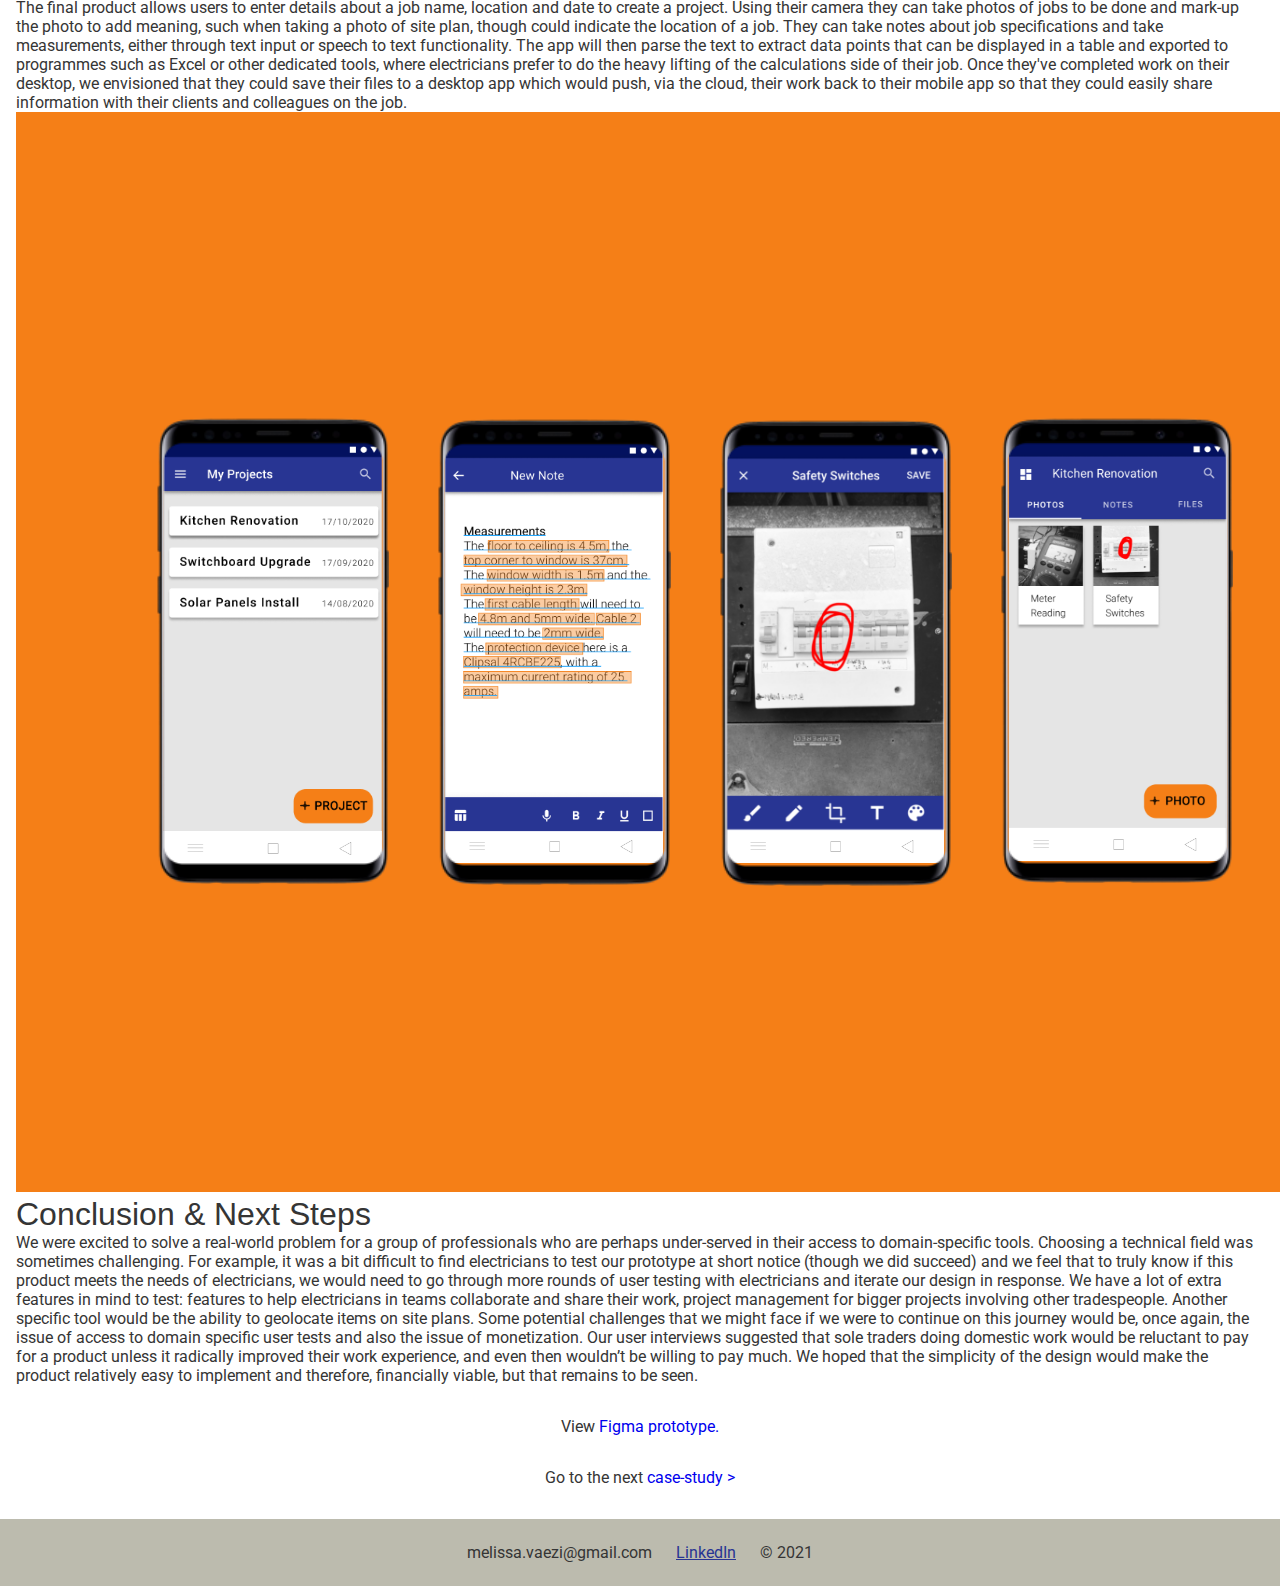
<file: case_study_3.html>
<!DOCTYPE html>
<html lang="en">

<head>
    <meta charset="UTF-8">
    <meta name="viewport" content="width=device-width, initial-scale=1.0">
    <title>Melissa Vaezi SparkyBuddy Case-study</title>
    <link href="https://cdn.jsdelivr.net/npm/bootstrap@5.0.0-beta1/dist/css/bootstrap.min.css" rel="stylesheet" integrity="sha384-giJF6kkoqNQ00vy+HMDP7azOuL0xtbfIcaT9wjKHr8RbDVddVHyTfAAsrekwKmP1" crossorigin="anonymous">
    <link rel="stylesheet" type="text/css" href="./styles/main.css" media="all" />
    <link rel="stylesheet" type="text/css" href="./styles/header_footer.css" media="all" />
    <!-- Global site tag (gtag.js) - Google Analytics -->
    <script async src="https://www.googletagmanager.com/gtag/js?id=G-EQDKKWL2D2"></script>
    <script>
        window.dataLayer = window.dataLayer || [];

        function gtag() {
            dataLayer.push(arguments);
        }
        gtag('js', new Date());

        gtag('config', 'G-EQDKKWL2D2');
    </script>
</head>

<body>

    <header>
        <div class="headercontainer large-width centered-padded">
            <div class="logocontainer">
                <a href="index.html">
                    <div class="logo">
                        <h4>Melissa Vaezi</h4>
                    </div>
                </a>
                <a href="#" class="burger"><img src="./images/burger.png" /></a>
                <a href="#" class="cross"><img src="./images/cross.png" /></a>
            </div>
            <div class="navcontainer">
                <nav>
                    <a href="index.html#case-studies" class="menuitem">
                        <h4>Work</h4>
                    </a>
                    <a href="about.html" class="menuitem">
                        <h4>About Me</h4>
                    </a>
                    <a href="Melissa Vaezi Resume.pdf" target="_blank" class="menuitem">
                        <h4>Resume</h4>
                    </a>
                    <a href="contact.html" class="menuitem">
                        <h4>Contact</h4>
                    </a>
                </nav>
            </div>
        </div>
    </header>

    <div class="white-bg">
        <main class="large-width centered-padded">
            <div class="spacer1"></div>
            <div class="row">
                <div class="col-12 col-md-8">
                    <h1>SparkyBuddy</h1>
                    <p class="subtitle1 bt-0">Group project to design a mobile app that meets a real-world need.</p>
                </div>
                <div class="col-12 col-md-4">
                    <p class="subtitle2">Duration</p>
                    <p>3 weeks</p>
                    <p class="subtitle2">Key Skills</p>
                    <p>User interviews, ideation, material design guidelines for mobile, prototyping, usability testing and iteration, wireframing, mid-fidelity prototypes, AB testing, usability testing, responsive web design, interaction design, Kanban
                        boards and teamwork.
                    </p>
                </div>
            </div>

            <div class="centered m-3">
                <img class="col-12" src="./images/sparky/sb-display-lg.png" alt="SparkyBuddy app hero image" />
            </div>
            <div class="spacer1"></div>

            <div>
                <a href="case_study_3.html#user-research"><button type="button" class="me-4 my-2 btn btn-primary">User Research & Definition<img src="images/chevron_down.svg" /></button></a>
                <a href="case_study_3.html#ideation"><button type="button" class="me-4 my-2 btn btn-primary">Ideation<img src="images/chevron_down.svg" /></button></a>
                <a href="case_study_3.html#wireframing"><button type="button" class="me-4 my-2 btn btn-primary">Wireframing & Prototyping<img src="images/chevron_down.svg" /></button></a>
                <a href="case_study_3.html#ab"><button type="button" class="me-4 my-2 btn btn-primary">A/B & Usability Testing<img src="images/chevron_down.svg" /></button></a>
                <a href="case_study_3.html#iteration"><button type="button" class="me-4 my-2 btn btn-primary">Iteration<img src="images/chevron_down.svg" /></button></a>
                <a href="case_study_3.html#final-design"><button type="button" class="me-4 my-2 btn btn-primary">Final Design<img src="images/chevron_down.svg" /></button></a>
                <a href="case_study_3.html#conclusion"><button type="button" class="me-4 my-2 btn btn-primary">Conclusion & Next Steps<img src="images/chevron_down.svg" /></button></a>
            </div>

            <div class="spacer1"></div>



            <div class="row">
                <h3 class="offset-0 col-12 offset-md-2 col-md-4">Tools</h3>
                <p class="col-12 col-md-6">Miro, Figma, Adobe Xd, Zoom, Google Suite, Trello</p>
                <h3 class="offset-0 col-12 offset-md-2 col-md-4">The Problem</h3>
                <p class="col-12 col-md-6">User research indicated that many electricians rely on their memory, hand written notes and photos to capture data to plan, perform and evaluate their work. This is an unreliable process and it could be catastrophic if data is lost. How
                    might we assist electricians to manage their data at every stage of a project?</p>
                <h3 class="offset-0 col-12 offset-md-2 col-md-4">The Solution</h3>
                <p class="col-12 col-md-6">A mobile app which seamlessly gathers data and keeps it in one place, backed up to the cloud. The app is paired with a web front end interface where the user can download their data to their personal computers for more detailed analysis.
                    Due to the scope of the project, we only designed the mobile app in detail.
                </p>
            </div>
            <div class="centered m-3">
                <img class="col-12 my-3" src="./images/sparky/sb-userresearch-lg.png" alt="User research image" />
            </div>
            <a name="user-research" class="anchor"></a>
            <div class="row">
                <h3 class="offset-0 col-12 offset-md-2 col-md-4">User Research & Definition</h3>
                <p class="col-12 col-md-6"> We performed 5 user interviews with 4 electricians and 1 electrical engineer, individually over Zoom. We wanted to better understand the process electricians undergo at every stage of their workflow to uncover pain points and opportunities
                    for streamlining. We discovered that most electricians divide their work between on-site and off-site (in an office or at home). On-site, they collect data such as job specifications and measurements and off-site, they use the data
                    collected to generate quotes and perform calculations to plan the work using specialised desktop tools. Although we uncovered many pain-points, one that was common to all was the fact that they didn't have an easy way to collect data
                    on-site and keep it safe and organized in order to be able to access this data off-site in a way that avoids double-handling of the data. We also completed a competitor analysis which showed us that there weren't any existing dedicated
                    data management tools for electricians.</p>
            </div>


            <div class="centered m-3">
                <img class="col-12 my-3 max-w-75" src="./images/sparky/sb-persona-lg.png" alt="User persona" />
            </div>
            <a name="ideation" class="anchor"></a>
            <div class="row">
                <h3 class="offset-0 col-12 offset-md-2 col-md-4">Ideation</h3>
                <p class="col-12 col-md-6"> In order to generate feature ideas for solving the issue of data management for electricians, we completed an "I like, I wish, what if" exercise and then organized the top contenders in a priority matrix. We then set about demonstrating
                    the proposed user flow using a storyboard, journey map and later a detailed user flow.</p>
            </div>
            <div class="centered m-3">
                <img class="col-12 my-3" src="./images/sparky/sb-journey-map-lg.png" alt="Journey Map" />
            </div>
            <p class="centered">User journey map showing how the persona's work is benefitted by SparkyBuddy</p>
            <div class="spacer1"></div>
            <div class="centered m-3">
                <img class="col-12 my-3" src="./images/sparky/sb-user-flow.jpg" alt="User flow" />
            </div>
            <div class="">
                <p class="centered">Very-simplified version of the more complex user flow we created in preparation for prototyping. Note, due to the project scope, we only prototyped the mobile part of the user flow above.</p>
            </div>

            <div class="spacer1"></div>

            <a name="wireframing" class="anchor"></a>

            <div class="row mt-3">
                <h3 class="offset-0 col-12 offset-md-2 col-md-4">Wireframing & Prototyping</h3>
                <p class="col-12 col-md-6">We individually created wireframes to fit the project requirements, then together identified the best parts of each design in order to create a prototype for usability testing. There were some aspects of the design we weren't sure about,
                    so we decided to AB test those features at the same time.</p>
            </div>


            <div class="centered m-3">
                <img class="col-12 my-3" src="./images/sparky/sb-prototype-gif.gif" alt="SparkyBuddy app hero image" />
            </div>
            <p class="centered">Animation showing the iterative process from wireframe to final design.</p>
            <div class=spacer1></div>
            <a name="ab" class="anchor"></a>

            <div class="row">
                <h3 class="offset-0 col-12 offset-md-2 col-md-4">A/B and Usability Testing</h3>
                <p class="col-12 col-md-6">We created 2 prototypes varying across three areas: 1. Data collected and stored in separate tabs depending on type of data (A) and data collected on one screen with a single Floating Action Button with a speed-dial (B) 2. Full-screen
                    dialogs (A) and normal dialogs for adding data (B) 3. Adding measurement data in a structured form (A) and adding in a freeform textbox (B) We tested 10 users and exposed 5 users to Prototype A and five to Prototype B. All users completed
                    the same tasks, below. We timed them as they undertook each task and looked for qualitative indications of user experience through observations and questions. 1. Creating a project 2. Adding a photo, renaming it and marking it up.
                    3. Adding a measurement (a data point) 4. Viewing a file</p>
            </div>

            <div class="centered m-3">
                <img class="col-12 my-3" src="./images/sparky/sb-ab-testing.png" alt="SparkyBuddy app hero image" />
            </div>
            <a name="iteration" class="anchor"></a>
            <div class="row">
                <h3 class="offset-0 col-12 offset-md-2 col-md-4">Iteration</h3>
                <p class="col-12 col-md-6">The major insight of user testing was that the term "data" was confusing to users. "Measurements" or a ruler icon were considered clearer, but many users still wondered why they couldn't add measurements using the freeform notes functionality.We
                    had initially kept these separate, as we had perceived them to be different data types, but we realised that it would be technically possible to display them together and for the app to detect which data type they are behind the scenes.
                    In addition, the app could parse the data (that could be entered via speech to text) for relevant data points and then display the data in a table for easy access in tools like Excel.</p>
            </div>

            <div class="row">
                <a name="final-design" class="anchor"></a>
                <h3 class="offset-0 col-12 offset-md-2 col-md-4">The Final Design</h3>

                <p class="col-12 col-md-6">The final product allows users to enter details about a job name, location and date to create a project. Using their camera they can take photos of jobs to be done and mark-up the photo to add meaning, such when taking a photo of site
                    plan, though could indicate the location of a job. They can take notes about job specifications and take measurements, either through text input or speech to text functionality. The app will then parse the text to extract data points
                    that can be displayed in a table and exported to programmes such as Excel or other dedicated tools, where electricians prefer to do the heavy lifting of the calculations side of their job. Once they've completed work on their desktop,
                    we envisioned that they could save their files to a desktop app which would push, via the cloud, their work back to their mobile app so that they could easily share information with their clients and colleagues on the job.</p>
            </div>

            <div class="centered m-3">
                <img class="col-12 my-3" src="./images/sparky/sb-final-display-orange.png" alt="SparkyBuddy app hero image" />
            </div>
            <a name="conclusion" class="anchor"></a>
            <div class="row">
                <h3 class="offset-0 col-12 offset-md-2 col-md-4">Conclusion & Next Steps</h3>
                <p class="col-12 col-md-6">We were excited to solve a real-world problem for a group of professionals who are perhaps under-served in their access to domain-specific tools. Choosing a technical field was sometimes challenging. For example, it was a bit difficult
                    to find electricians to test our prototype at short notice (though we did succeed) and we feel that to truly know if this product meets the needs of electricians, we would need to go through more rounds of user testing with electricians
                    and iterate our design in response. We have a lot of extra features in mind to test: features to help electricians in teams collaborate and share their work, project management for bigger projects involving other tradespeople. Another
                    specific tool would be the ability to geolocate items on site plans. Some potential challenges that we might face if we were to continue on this journey would be, once again, the issue of access to domain specific user tests and also
                    the issue of monetization. Our user interviews suggested that sole traders doing domestic work would be reluctant to pay for a product unless it radically improved their work experience, and even then wouldn’t be willing to pay much.
                    We hoped that the simplicity of the design would make the product relatively easy to implement and therefore, financially viable, but that remains to be seen.</p>
            </div>
            <div class="spacer"></div>
            <p class=centered>View <a href="https://www.figma.com/proto/RAMbcL8oghsTFcp4YA6o9i/SparkyBuddyPrototype_FinalPrototype?node-id=43%3A48&scaling=min-zoom" target="_blank">Figma prototype.</a></p>
            <div class="spacer"></div>

            <p class=centered>Go to the next <a href="case_study_4.html" target="_blank">case-study ></a></p>


            <div class="spacer"></div>
        </main>
    </div>

    </main>

    </div>

    <footer>
        <div class="footercontainer centered-padded large-width">
            <div class="footer-button">
                <p>melissa.vaezi@gmail.com</p>
            </div>
            <a href="https://www.linkedin.com/in/melissa-vaezi/" target="_blank" class="footer-button">
                <p>LinkedIn</p>
            </a>
            <div class="footer-button">
                <p>© 2021</p>
            </div>
        </div>
    </footer>

    <script src="https://cdn.jsdelivr.net/npm/bootstrap@5.0.0-beta1/dist/js/bootstrap.bundle.min.js" integrity="sha384-ygbV9kiqUc6oa4msXn9868pTtWMgiQaeYH7/t7LECLbyPA2x65Kgf80OJFdroafW" crossorigin="anonymous"></script>
    <script src="https://ajax.googleapis.com/ajax/libs/jquery/3.4.1/jquery.min.js"></script>
    <script src="./scripts/main.js"></script>


</body>

</html>
</file>
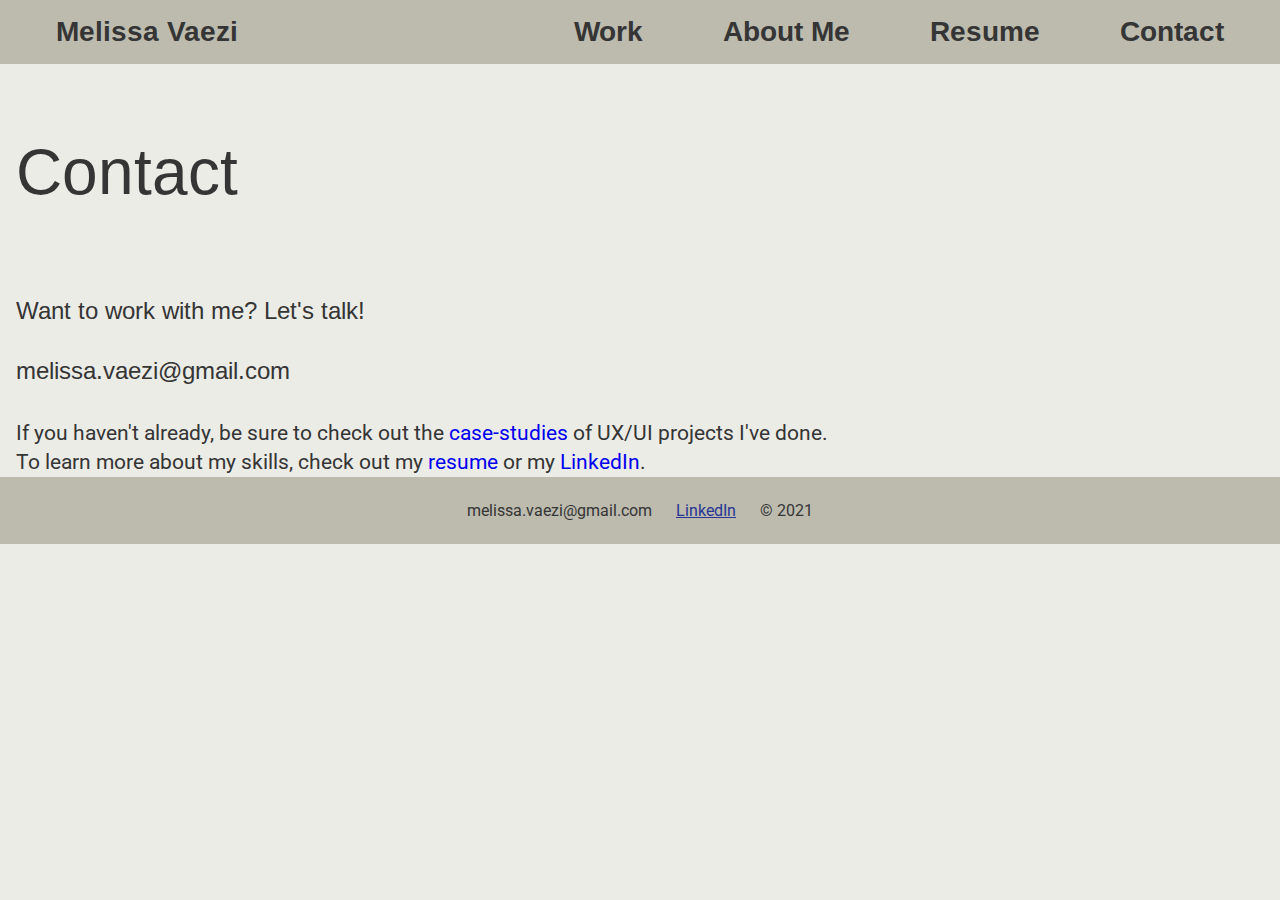
<file: contact.html>
<!DOCTYPE html>
<html lang="en">

<head>
    <meta charset="UTF-8">
    <meta name="viewport" content="width=device-width, initial-scale=1.0">
    <title>Contact</title>
    <link href="https://cdn.jsdelivr.net/npm/bootstrap@5.0.0-beta1/dist/css/bootstrap.min.css" rel="stylesheet" integrity="sha384-giJF6kkoqNQ00vy+HMDP7azOuL0xtbfIcaT9wjKHr8RbDVddVHyTfAAsrekwKmP1" crossorigin="anonymous">
    <link rel="stylesheet" type="text/css" href="./styles/main.css" media="all" />
    <link rel="stylesheet" type="text/css" href="./styles/header_footer.css" media="all" />
    <!-- Global site tag (gtag.js) - Google Analytics -->
    <script async src="https://www.googletagmanager.com/gtag/js?id=G-EQDKKWL2D2"></script>
    <script>
        window.dataLayer = window.dataLayer || [];

        function gtag() {
            dataLayer.push(arguments);
        }
        gtag('js', new Date());

        gtag('config', 'G-EQDKKWL2D2');
    </script>
</head>

<body class="d-flex flex-column justify-content-between">
    <header>
        <div class="headercontainer large-width centered-padded">
            <div class="logocontainer">
                <a href="index.html">
                    <div class="logo">
                        <h4>Melissa Vaezi</h4>
                    </div>
                </a>
                <a href="#" class="burger"><img src="./images/burger.png" /></a>
                <a href="#" class="cross"><img src="./images/cross.png" /></a>
            </div>
            <div class="navcontainer">
                <nav>
                    <a href="index.html#case-studies" class="menuitem">
                        <h4>Work</h4>
                    </a>
                    <a href="about.html" class="menuitem">
                        <h4>About Me</h4>
                    </a>
                    <a href="Melissa Vaezi Resume.pdf" target="_blank" class="menuitem">
                        <h4>Resume</h4>
                    </a>
                    <a href="contact.html" class="menuitem">
                        <h4>Contact</h4>
                    </a>
                </nav>
            </div>
        </div>
    </header>

    <main>

        <div class="styled-text centered-padded large-width">
            <div class="spacer1"></div>
            <h1>Contact</h1>
            <div class="spacer1"></div>
            <h5>Want to work with me? Let's talk!</h5>
            <div class="spacer"></div>
            <h5>melissa.vaezi@gmail.com</h5>
            <div class="spacer"></div>
            <p class="body1">If you haven't already, be sure to check out the <a href="index.html#case-studies">case-studies</a> of UX/UI projects I've done.</p>
            <p class="body1">To learn more about my skills, check out my <a href="Melissa Vaezi Resume.pdf">resume</a> or my <a href="https://www.linkedin.com/in/melissa-vaezi/">LinkedIn</a>.</p>

        </div>

    </main>

    <footer>
        <div class="footercontainer centered-padded large-width">
            <div class="footer-button">
                <p>melissa.vaezi@gmail.com</p>
            </div>
            <a href="https://www.linkedin.com/in/melissa-vaezi/" target="_blank" class="footer-button">
                <p>LinkedIn</p>
            </a>
            <div class="footer-button">
                <p>© 2021</p>
            </div>
        </div>
    </footer>

    <script src="https://cdn.jsdelivr.net/npm/bootstrap@5.0.0-beta1/dist/js/bootstrap.bundle.min.js" integrity="sha384-ygbV9kiqUc6oa4msXn9868pTtWMgiQaeYH7/t7LECLbyPA2x65Kgf80OJFdroafW" crossorigin="anonymous"></script>
    <script src="https://ajax.googleapis.com/ajax/libs/jquery/3.4.1/jquery.min.js"></script>
    <script src="./scripts/main.js"></script>
</body>

</html>
</file>
<file: styles/main.css>
@import url('https://fonts.googleapis.com/css2?family=Arimo:ital,wght@0,400;0,500;0,600;0,700;1,400;1,500;1,600;1,700&family=Roboto:ital,wght@0,100;0,300;0,400;0,500;0,700;0,900;1,100;1,300;1,400;1,500;1,700;1,900&display=swap');
:root {
    --primary: #ECECE7;
    --secondary: #BCBBAE;
    --highlight: #9A988C;
    --secondaryhighlight: #7E7D75;
    --text: #353535;
    --headerfont: 'Arimo', sans-serif;
    --bodyfont: 'Roboto', sans-serif;
}

* {
    box-sizing: border-box;
    margin: 0;
    padding: 0;
    scroll-behavior: smooth;
    font-weight: normal;
}

html,
body {
    height: 100%;
    width: 100%;
}

html {
    font-size: 18px;
    color: var(--text);
    font-family: var(--bodyfont);
}

.white-text {
    color: white;
}

.white-bg {
    background-color: white;
}

.dark-bg {
    background-color: #1F2933;
}

.blue-bg {
    background-color: #425C70;
}

.purple-bg {
    background-color: #D9DBE5;
}

@media screen and (max-width: 360px) {
    html {
        font-size: 14px;
    }
}

@media screen and (min-width: 361px) and (max-width: 864px) {
    html {
        font-size: 15px;
    }
}

@media screen and (min-width: 865px) and (max-width: 1366px) {
    html {
        font-size: 16px;
    }
}

@media screen and (min-width: 1361px) {
    html {
        font-size: 18px;
    }
}

h1,
h2,
h3,
h4,
h5,
h6 {
    font-family: var(--headerfont);
}

h1,
.h1 {
    font-size: 4rem;
    line-height: 3.6rem;
    margin-bottom: 1rem;
}

h2,
.h2 {
    font-size: 3rem;
}

h3,
.h3 {
    font-size: 2rem;
}

h4,
.h4 {
    font-size: 1.75rem;
    font-weight: bold;
}

h5,
.h5 {
    font-size: 1.5rem;
}

h6,
.h6 {
    font-size: 1rem;
}

p,
li,
.body1,
.body2,
.body3,
.subtitle1,
.subtitle2 {
    font-family: var(--bodyfont);
}

strong {
    font-weight: bold;
}

.body1 {
    font-size: 1.33rem;
    line-height: 1.86rem;
}

.body2 {
    font-size: 1.11rem;
}

.body3 {
    font-size: 1rem;
}

.subtitle1 {
    font-size: 1.5rem;
}

.subtitle2 {
    font-size: 1.11rem;
    text-transform: uppercase;
    margin-bottom: 0px;
}

body {
    background-color: var(--primary);
}


/* Spacers */

.spacer {
    height: 2rem;
}

.spacer1 {
    height: 5rem;
}


/* links */

a {
    text-decoration: none;
}

header a {
    color: var(--text)
}

footer a {
    text-decoration: underline;
    color: #283593
}


/* Containers */

.full-width {
    width: 100%;
}

.large-width {
    max-width: 1640px;
}

.medium-width {
    max-width: 1200px;
}

.small-width {
    max-width: 1024px;
}

.centered-padded {
    margin: 0 auto;
    padding-left: 1rem;
    padding-right: 1rem;
}

.centered {
    text-align: center;
}

.btn-primary {
    background-color: #ECECE7;
    color: black;
    border: none;
    font-family: var(--bodyfont);
}

.btn-primary:hover,
.btn-primary:focus,
.btn-primary:active,
.btn-primary:active:focus {
    background-color: #BCBBAE;
    color: black;
    box-shadow: none;
}
</file>
<file: styles/header_footer.css>
/* Header small screens */

@media only screen and (max-width: 1023px) {
    header {
        height: 4rem;
        transition: 0.5s;
        transition-timing-function: ease-in-out;
        overflow: hidden;
    }
    .mobileNav {
        height: 100%;
    }
    .logocontainer {
        height: 4rem;
        display: flex;
        justify-content: space-between;
        align-items: center;
    }
    nav {
        flex-direction: column;
    }
    .menuitem {
        padding: 1rem 0;
    }
    main {
        padding-top: 4rem;
    }
    .cross {
        display: none;
    }
}


/* Header large screens */

@media only screen and (min-width: 1024px) {
    header {
        height: 4rem;
    }
    .headercontainer {
        display: flex;
        justify-content: space-between;
    }
    .logo {
        height: 4rem;
        padding: 0 2.5rem;
        display: flex;
        align-items: center;
    }
    nav {
        flex-direction: row;
    }
    .navcontainer {
        display: flex;
    }
    .menuitem {
        padding: 0 2.5rem;
        display: flex;
        align-items: center;
    }
    main {
        padding-top: 4rem;
    }
    .burger,
    .cross {
        display: none;
    }
}


/* Header and footer styles */

header {
    background-color: var(--secondary);
    white-space: nowrap;
    position: fixed;
    width: 100%;
    top: 0;
    left: 0;
    z-index: 1;
}

.anchor {
    scroll-margin-top: 5rem;
}

nav,
nav>* {
    display: flex;
}

.menuitem:hover {
    background-color: var(--secondaryhighlight);
    color: black;
}

.logo:hover {
    background-color: var(--secondaryhighlight);
    color: black;
}

footer {
    background-color: var(--secondary);
    white-space: nowrap;
    display: flex;
}

@media only screen and (max-width: 460px) {
    .footercontainer {
        flex-direction: column;
    }
}

.footercontainer {
    display: flex;
    justify-content: center;
    align-items: center;
    padding: 1.5rem;
    gap: 1.5rem;
}

footer p {
    margin-bottom: 0;
}

header p,
header h4 {
    margin-bottom: 0;
}

.burger img {
    width: 27px;
    height: 18px;
    margin: 16px 12px;
}
</file>
<file: styles/home.css>
.bio {
    margin-top: 8rem;
}

.bio p {
    margin-bottom: 1rem;
}

.containerProfilePic {
    text-align: center;
}

.biotitle h1 {
    text-align: center;
    padding: 2rem;
}

.biotext {
    padding: 0 2rem 4rem 2rem;
}

.casestudy-heading {
    margin-top: 2.5rem;
    margin-bottom: 3rem;
    text-align: center;
    padding: 2rem;
}

.chevron {
    margin-bottom: 4rem;
}

.bounce {
    animation: bounce 2s infinite;
}

@keyframes bounce {
    0%,
    20%,
    50%,
    80%,
    100% {
        transform: translateY(0);
    }
    40% {
        transform: translateY(-30px);
    }
    60% {
        transform: translateY(-15px);
    }
}

.casestudy img {
    width: 100%;
    max-width: 1256px;
}

@media only screen and (max-width: 1023px) {
    .casestudy {
        padding: 4rem 0 4rem 0;
    }
}

@media only screen and (min-width: 1024px) {}

.casestudy {
    margin: 0 auto;
    max-width: 1256px;
    position: relative;
}

.view-casestudy-button {
    padding: 1rem 2rem;
    border-radius: 0.5rem;
    transition: 0.6s ease-in-out;
    background-color: rgba(255, 255, 255, 0);
    color: rgba(0, 0, 0, 0);
}

.overlay {
    position: absolute;
    top: 0;
    bottom: 0;
    left: 0;
    right: 0;
    height: 100%;
    width: 100%;
    display: flex;
    align-items: center;
    justify-content: center;
    flex-direction: column;
    gap: 2rem;
    transition: 0.6s ease-in-out;
    background-color: rgba(0, 0, 0, 0);
    color: rgba(255, 255, 255, 0);
}

.overlay h3 {
    max-width: 30rem;
    padding: 0 1rem;
}

.casestudy:hover .overlay {
    transition: 0.6s ease-in-out;
    background-color: rgba(0, 0, 0, 0.7);
    color: rgba(255, 255, 255, 1);
}

.casestudy:hover .view-casestudy-button {
    transition: 0.6s ease-in-out;
    background-color: rgba(255, 255, 255, 1);
    color: rgba(0, 0, 0, 1);
}

.casestudy:hover .view-casestudy-button:hover {
    text-decoration: underline;
}
</file>
<file: styles/about.css>
/* small screen */
            
            @media only screen and (max-width: 1023px) {
                .grid-container-skills {
                    display: grid;
                    grid-template-columns: 1fr;
                }
            }
            /* large screen */
            
            @media only screen and (min-width: 1024px) {
                .grid-container-skills {
                    display: grid;
                    grid-template-columns: 1fr 1fr 1fr;
                }
            }
            
            .styled-text h1,
            .styled-text h2,
            .styled-text h3 {
                margin-bottom: 0.5rem;
            }
            
            .styled-text p {
                margin-bottom: 1rem;
            }
            
            .styled-text h1 {
                /* margin-top: 2rem; */
            }
            
            .styled-text h2 {
                /* margin-top: 3rem; */
            }
            
            .styled-text h3 {
                /* margin-top: 1.6rem; */
            }
            
            .styled-text ul {
                padding-left: 2rem;
            }
            
            .grid-container-skills ul {
                list-style: none;
                padding-left: 0;
            }
            
            .grid-container-skills {
                grid-gap: 4rem;
            }
            
            .journey-grid {
                display: grid;
                gap: 4rem;
                /* align-items: center; */
                grid-template-columns: 2fr 1fr;
            }
            
            .journey-text {
                color: white;
            }
            
            .journey-img {
                width: 100%;
            }
            
            .card {
                background: white;
                border-radius: 0.5rem;
                padding: 1rem;
            }
            
            .grey-bg {
                background-color: #E9E9E9;
            }
            
            .background1 {
                background-color: #CBE2DA;
            }
            
            .card img {
                padding-bottom: 0.5rem;
            }
</file>
